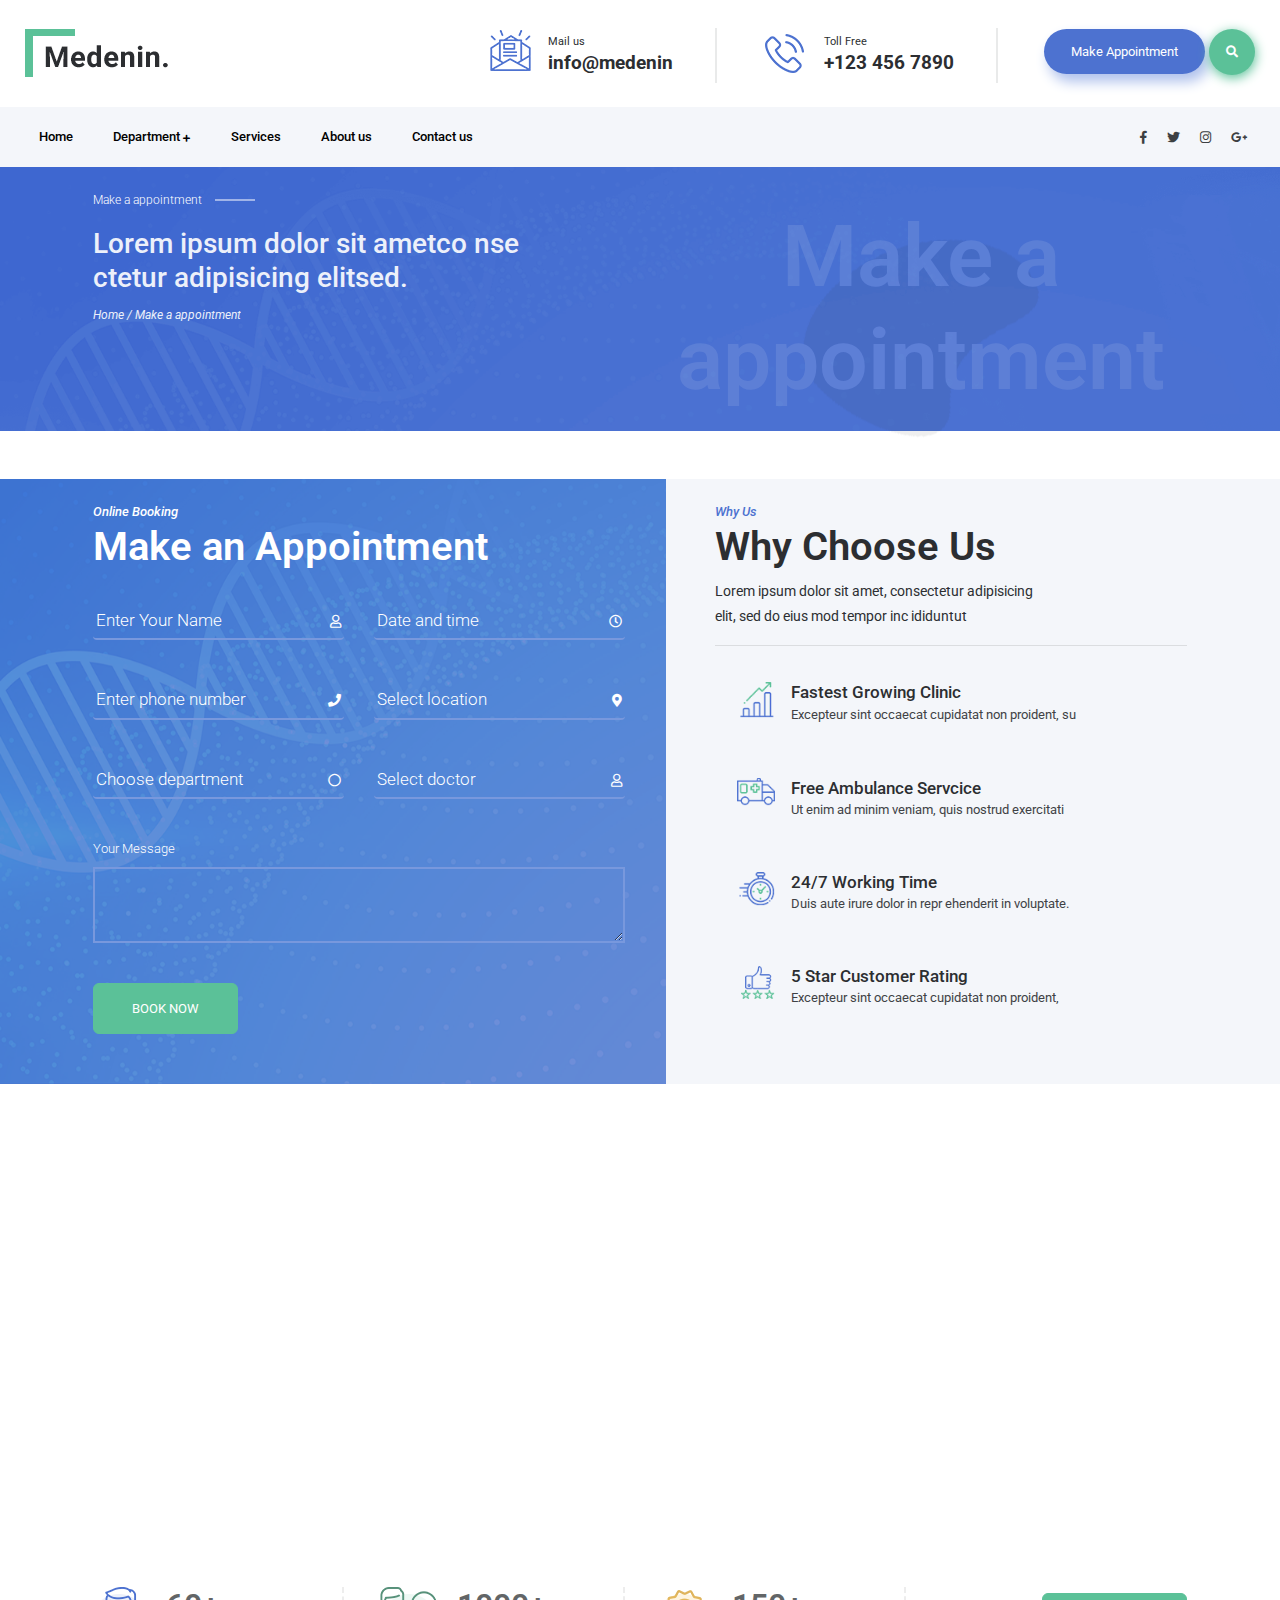
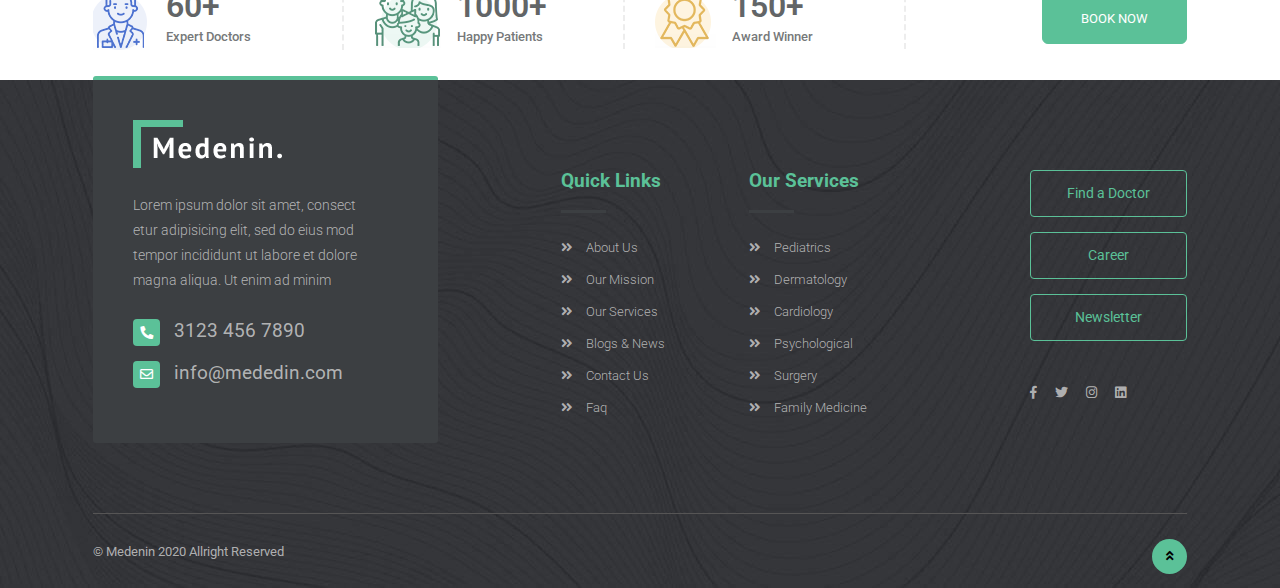
<file: appointmnent.html>
<!DOCTYPE html>
<html lang="en">
  <head>
    <!-- Required meta tags -->
    <meta charset="utf-8" />
    <meta
      name="viewport"
      content="width=device-width, initial-scale=1, shrink-to-fit=no"
    />
    <!-- Bootstrap CSS -->
    <link rel="stylesheet" href="css/bootstrap.min.css" />
    <!-- Google fonts -->
    <link
      href="https://fonts.googleapis.com/css?family=Roboto:300,400,500,700,900&display=swap"
      rel="stylesheet"
    />
    <!-- Font Awesome CSS -->
    <link rel="stylesheet" href="css/all.css" />
    <!-- Style CSS -->
    <link rel="stylesheet" href="css/style.css" />
    <title>Doctors</title>
  </head>

  <body>
    <!--==================== Header ====================-->
    <!-- top bar -->
    <section>
      <div class="container">
        <div class="row">
          <div class="col-md-12">
            <div class="top-bar">
              <div class="row">
                <div class="col-lg-3 col-md-12">
                  <a class="navbar-brand" href="index.html"
                    ><img src="images/logo.png" alt="#"
                  /></a>
                </div>
                <div class="col-md-9 d-flex align-items-end">
                  <ul class="ml-auto">
                    <li>
                      <img src="images/mail-icon.png" alt="#" />
                      <div>
                        <span>Mail us</span>
                        <h4>info@medenin</h4>
                      </div>
                    </li>
                    <li>
                      <img src="images/call-icon.png" alt="#" />
                      <div>
                        <span>Toll Free</span>
                        <h4>+123 456 7890</h4>
                      </div>
                    </li>
                    <li class="appointment-btn">
                      <a href="appointment.html" class="btn btn-primary"
                        >Make Appointment</a
                      >
                      <i class="fas fa-search"></i>
                    </li>
                  </ul>
                </div>
              </div>
            </div>
          </div>
        </div>
      </div>
    </section>
    <!--//End top bar -->
    <div class="light nav-big">
      <div class="container">
        <div class="row">
          <div class="col-md-12">
            <!-- Nav menu -->

            <nav class="navbar navbar-expand-lg navbar-light">
              <button
                class="navbar-toggler"
                type="button"
                data-toggle="collapse"
                data-target="#navbarSupportedContent"
                aria-controls="navbarSupportedContent"
                aria-expanded="false"
                aria-label="Toggle navigation"
              >
                <span class="navbar-toggler-icon"></span>
              </button>
              <div class="collapse navbar-collapse" id="navbarSupportedContent">
                <ul class="navbar-nav mr-auto nav-sub">
                  <li class="nav-item dropdown">
                    <a class="nav-link dropdown-toggle" href="./index.html">
                      Home
                    </a>
                  </li>
                  <li class="nav-item dropdown">
                    <a
                      class="nav-link dropdown-toggle"
                      href="./services.html"
                      id="navbarDropdown1"
                      role="button"
                      data-toggle="dropdown"
                      aria-haspopup="true"
                      aria-expanded="false"
                    >
                      Department <i class="fas fa-plus"></i>
                    </a>
                    <div class="dropdown-menu" aria-labelledby="navbarDropdown">
                      <a class="dropdown-item" href="services.html"
                        >Dental Care</a
                      >
                      <a class="dropdown-item" href="services.html"
                        >Cardiology</a
                      >
                      <a class="dropdown-item" href="services.html"
                        >Neurology
                      </a>
                      <a class="dropdown-item" href="services.html">Eye Care</a>
                    </div>
                  </li>
                  <!-- Sub Menu -->
                  <li class="nav-item dropdown">
                    <a class="nav-link dropdown-toggle" href="./services.html">
                      Services
                    </a>
                  </li>
                  <!--//End Sub Menu -->
                  <li class="nav-item dropdown">
                    <a
                      class="nav-link dropdown-toggle"
                      href="#"
                      id="navbarDropdown3"
                      role="button"
                      data-toggle="dropdown"
                      aria-haspopup="true"
                      aria-expanded="false"
                    >
                      About us
                    </a>
                  </li>
                  <li class="nav-item dropdown">
                    <a
                      class="nav-link dropdown-toggle"
                      href="./contact-us.html"
                    >
                      Contact us
                    </a>
                  </li>
                </ul>
                <ul class="nav-icon-wrap">
                  <li class="nav-item">
                    <a class="nav-link" href="#"
                      ><i class="fab fa-facebook-f"></i
                    ></a>
                  </li>
                  <li class="nav-item">
                    <a class="nav-link" href="#"
                      ><i class="fab fa-twitter"></i
                    ></a>
                  </li>
                  <li class="nav-item">
                    <a class="nav-link" href="#"
                      ><i class="fab fa-instagram"></i
                    ></a>
                  </li>
                  <li class="nav-item">
                    <a class="nav-link" href="#"
                      ><i class="fab fa-google-plus-g"></i
                    ></a>
                  </li>
                  <!-- <li class="nav-item cart-seperate">
                      <a class="nav-link" href="#"
                        ><i class="fas fa-shopping-cart fa-top-search"></i>
                        <span>2</span></a
                      >
                    </li> 
                    <li class="nav-item">
                      <a class="nav-link" href="#"><i class="fas fa-bars"></i></a>
                    </li>-->
                </ul>
              </div>
            </nav>
            <!--//End Nav menu -->
          </div>
        </div>
      </div>
    </div>
    <!-- Sub header -->
    <section class="space sub-header">
      <div class="container container-custom">
        <div class="row">
          <div class="col-md-6">
            <div class="sub-header_content">
              <p>Make a appointment</p>
              <h3>
                Lorem ipsum dolor sit ametco nse<br />
                ctetur adipisicing elitsed.
              </h3>
              <span><i>Home / Make a appointment</i></span>
            </div>
          </div>
          <div class="col-md-6">
            <div class="sub-header_main">
              <h2>Make a appointment</h2>
            </div>
          </div>
        </div>
      </div>
    </section>
    <!--//End Sub header -->
    <!--//End Header -->

    <!--==================== Appointment ====================-->
    <section class="space background-bg4 mt-5">
      <div class="container container-custom">
        <div class="row">
          <div class="col-md-12 col-lg-6">
            <div class="appointment-form_wrap">
              <div class="heading-style1">
                <span>Online Booking</span>
                <h2>Make an Appointment</h2>
              </div>
              <form action="#">
                <div class="row">
                  <div class="col-md-6">
                    <div class="form-group form-group-cutom">
                      <input
                        type="email"
                        class="form-control form-custom"
                        placeholder="Enter Your Name"
                      />
                      <i class="far fa-user"></i>
                    </div>
                  </div>
                  <div class="col-md-6">
                    <div class="form-group form-group-cutom">
                      <input
                        type="number"
                        class="form-control form-custom"
                        placeholder="Date and time"
                      />
                      <i class="far fa-clock"></i>
                    </div>
                  </div>
                </div>
                <div class="row">
                  <div class="col-md-6">
                    <div class="form-group form-group-cutom">
                      <input
                        type="number"
                        class="form-control form-custom"
                        placeholder="Enter phone number"
                      />
                      <i class="fas fa-phone"></i>
                    </div>
                  </div>
                  <div class="col-md-6">
                    <div class="form-group form-group-cutom">
                      <input
                        type="text"
                        class="form-control form-custom"
                        placeholder="Select location"
                      />
                      <i class="fas fa-map-marker-alt"></i>
                    </div>
                  </div>
                </div>
                <div class="row">
                  <div class="col-md-6">
                    <div class="form-group form-group-cutom">
                      <input
                        type="text"
                        class="form-control form-custom"
                        placeholder="Choose department"
                      />
                      <i class="far fa-circle"></i>
                    </div>
                  </div>
                  <div class="col-md-6">
                    <div class="form-group form-group-cutom">
                      <input
                        type="text"
                        class="form-control form-custom"
                        placeholder="Select doctor"
                      />
                      <i class="far fa-user"></i>
                    </div>
                  </div>
                </div>
                <div class="row">
                  <div class="col-md-12">
                    <div class="form-group form-group-cutom">
                      <label for="exampleFormControlTextarea1"
                        >Your Message</label
                      >
                      <textarea
                        class="form-control"
                        id="exampleFormControlTextarea1"
                        rows="3"
                      ></textarea>
                    </div>
                  </div>
                </div>
                <div class="row">
                  <div class="col-md-12">
                    <a href="#" class="btn btn-success">BOOK NOW</a>
                  </div>
                </div>
              </form>
            </div>
          </div>
          <div class="col-md-12 col-lg-6">
            <div class="why-choose_block">
              <div class="heading-style1 mb-0">
                <span>Why Us</span>
                <h2>Why Choose Us</h2>
                <p>
                  Lorem ipsum dolor sit amet, consectetur adipisicing <br />
                  elit, sed do eius mod tempor inc ididuntut
                </p>
                <hr />
              </div>
              <div class="whychoose-wrap">
                <img src="images/icon1.png" alt="#" />
                <div class="whychoose-text_block">
                  <h4>Fastest Growing Clinic</h4>
                  <p>Excepteur sint occaecat cupidatat non proident, su</p>
                </div>
              </div>
              <div class="whychoose-wrap">
                <img src="images/icon2.png" alt="#" />
                <div class="whychoose-text_block">
                  <h4>Free Ambulance Servcice</h4>
                  <p>Ut enim ad minim veniam, quis nostrud exercitati</p>
                </div>
              </div>
              <div class="whychoose-wrap">
                <img src="images/icon3.png" alt="#" />
                <div class="whychoose-text_block">
                  <h4>24/7 Working Time</h4>
                  <p>Duis aute irure dolor in repr ehenderit in voluptate.</p>
                </div>
              </div>
              <div class="whychoose-wrap mb-0">
                <img src="images/icon4.png" alt="#" />
                <div class="whychoose-text_block">
                  <h4>5 Star Customer Rating</h4>
                  <p>Excepteur sint occaecat cupidatat non proident,</p>
                </div>
              </div>
            </div>
          </div>
        </div>
      </div>
    </section>
    <!--//End Appointment -->

    <!--==================== Map ====================-->
    <section class="map mt-3">
      <div class="container container-custom">
        <div class="row">
          <div class="col-md-12">
            <!-- <iframe
              width="100%"
              height="450"
              id="gmap_canvas"
              src="https://maps.google.com/maps?q=university%20of%20san%20francisco&t=&z=13&ie=UTF8&iwloc=&output=embed"
              frameborder="0"
              scrolling="no"
              marginheight="0"
              marginwidth="0"
            ></iframe> -->

            <iframe
              src="https://www.google.com/maps/embed?pb=!1m18!1m12!1m3!1d3402.619358837946!2d74.27779437608287!3d31.479655449151657!2m3!1f0!2f0!3f0!3m2!1i1024!2i768!4f13.1!3m3!1m2!1s0x3919023103af0bf3%3A0xc69a4d92168bdf89!2sDoctors%20Hospital%20%26%20Medical%20Center!5e0!3m2!1sen!2s!4v1682940579893!5m2!1sen!2s"
              width="100%"
              height="450"
              style="border: 0"
              allowfullscreen=""
              loading="lazy"
              referrerpolicy="no-referrer-when-downgrade"
            >
            </iframe>
          </div>
        </div>
      </div>
    </section>
    <!--//End Map -->
    <!--==================== Counter ====================-->
    <section class="counter">
      <div class="container container-custom">
        <div class="row">
          <div class="col-sm-4 col-md-3 col-lg-3">
            <div class="counter-block">
              <img src="images/counter1.png" alt="#" />
              <div class="counter-text">
                <h2>60+</h2>
                <p>Expert Doctors</p>
              </div>
            </div>
          </div>
          <div class="col-sm-4 col-md-3 col-lg-3">
            <div class="counter-block">
              <img src="images/counter2.png" alt="#" />
              <div class="counter-text">
                <h2>1000+</h2>
                <p>Happy Patients</p>
              </div>
            </div>
          </div>
          <div class="col-sm-4 col-md-3 col-lg-3">
            <div class="counter-block">
              <img src="images/counter3.png" alt="#" />
              <div class="counter-text">
                <h2>150+</h2>
                <p>Award Winner</p>
              </div>
            </div>
          </div>
          <div
            class="col-sm-12 col-md-3 col-lg-3 d-flex align-items-center justify-content-end"
          >
            <div class="counter-btn_block">
              <a href="#" class="btn btn-success">BOOK NOW</a>
            </div>
          </div>
        </div>
      </div>
    </section>
    <!--//End Counter -->
    <!--==================== Footer ====================-->
    <footer>
      <div class="container container-custom">
        <div class="row">
          <div class="col-sm-12 col-md-12 col-lg-4">
            <div class="foot-contact-block">
              <img src="images/foot-logo.png" class="img-fluid" alt="#" />
              <p>
                Lorem ipsum dolor sit amet, consect <br />
                etur adipisicing elit, sed do eius mod <br />
                tempor incididunt ut labore et dolore<br />
                magna aliqua. Ut enim ad minim
              </p>
              <a href="tel:31234567890">
                <h4><i class="fas fa-phone"></i>3123 456 7890</h4>
              </a>
              <a href="mailto:info@mededin.com">
                <h4><i class="far fa-envelope"></i>info@mededin.com</h4>
              </a>
            </div>
          </div>
          <div class="col-sm-6 col-md-4 col-lg-2 offset-lg-1">
            <div class="foot-link-box">
              <h4>Quick Links</h4>
              <ul>
                <li>
                  <a href="#"
                    ><i class="fas fa-angle-double-right"></i>About Us</a
                  >
                </li>
                <li>
                  <a href="#"
                    ><i class="fas fa-angle-double-right"></i>Our Mission</a
                  >
                </li>
                <li>
                  <a href="#"
                    ><i class="fas fa-angle-double-right"></i>Our Services</a
                  >
                </li>
                <li>
                  <a href="#"
                    ><i class="fas fa-angle-double-right"></i>Blogs & News</a
                  >
                </li>
                <li>
                  <a href="#"
                    ><i class="fas fa-angle-double-right"></i>Contact Us</a
                  >
                </li>
                <li>
                  <a href="#"><i class="fas fa-angle-double-right"></i>Faq</a>
                </li>
              </ul>
            </div>
          </div>
          <div class="col-sm-6 col-md-4 col-lg-2">
            <div class="foot-link-box">
              <h4>Our Services</h4>
              <ul>
                <li>
                  <a href="#"
                    ><i class="fas fa-angle-double-right"></i>Pediatrics</a
                  >
                </li>
                <li>
                  <a href="#"
                    ><i class="fas fa-angle-double-right"></i>Dermatology</a
                  >
                </li>
                <li>
                  <a href="#"
                    ><i class="fas fa-angle-double-right"></i>Cardiology</a
                  >
                </li>
                <li>
                  <a href="#"
                    ><i class="fas fa-angle-double-right"></i>Psychological</a
                  >
                </li>
                <li>
                  <a href="#"
                    ><i class="fas fa-angle-double-right"></i>Surgery</a
                  >
                </li>
                <li>
                  <a href="#"
                    ><i class="fas fa-angle-double-right"></i>Family Medicine</a
                  >
                </li>
              </ul>
            </div>
          </div>
          <div class="col-md-4 col-lg-2 offset-lg-1">
            <div class="foot-link-box footlink-box_btn">
              <a href="#" class="btn btn-outline-success">Find a Doctor</a>
              <a href="#" class="btn btn-outline-success">Career</a>
              <a href="#" class="btn btn-outline-success">Newsletter</a>
              <ul>
                <li>
                  <a href="#"><i class="fab fa-facebook-f"></i></a>
                </li>
                <li>
                  <a href="#"><i class="fab fa-twitter"></i></a>
                </li>
                <li>
                  <a href="#"><i class="fab fa-instagram"></i></a>
                </li>
                <li>
                  <a href="#"><i class="fab fa-linkedin"></i></a>
                </li>
              </ul>
            </div>
          </div>
        </div>
        <div class="row">
          <div class="col-md-12">
            <div class="copyright">
              <p>© Medenin 2020 Allright Reserved</p>
              <a href="#" id="scroll"><i class="fas fa-angle-double-up"></i></a>
            </div>
          </div>
        </div>
      </div>
    </footer>
    <!--//End Footer -->
    <!-- Optional JavaScript -->
    <!-- jQuery first, then Popper.js, then Bootstrap JS -->
    <script src="js/jquery-3.5.1.min.js"></script>
    <script src="js/popper.min.js"></script>
    <script src="js/bootstrap.min.js"></script>
    <!-- Script Js -->
    <script src="js/script.js"></script>
  </body>
</html>
</file>
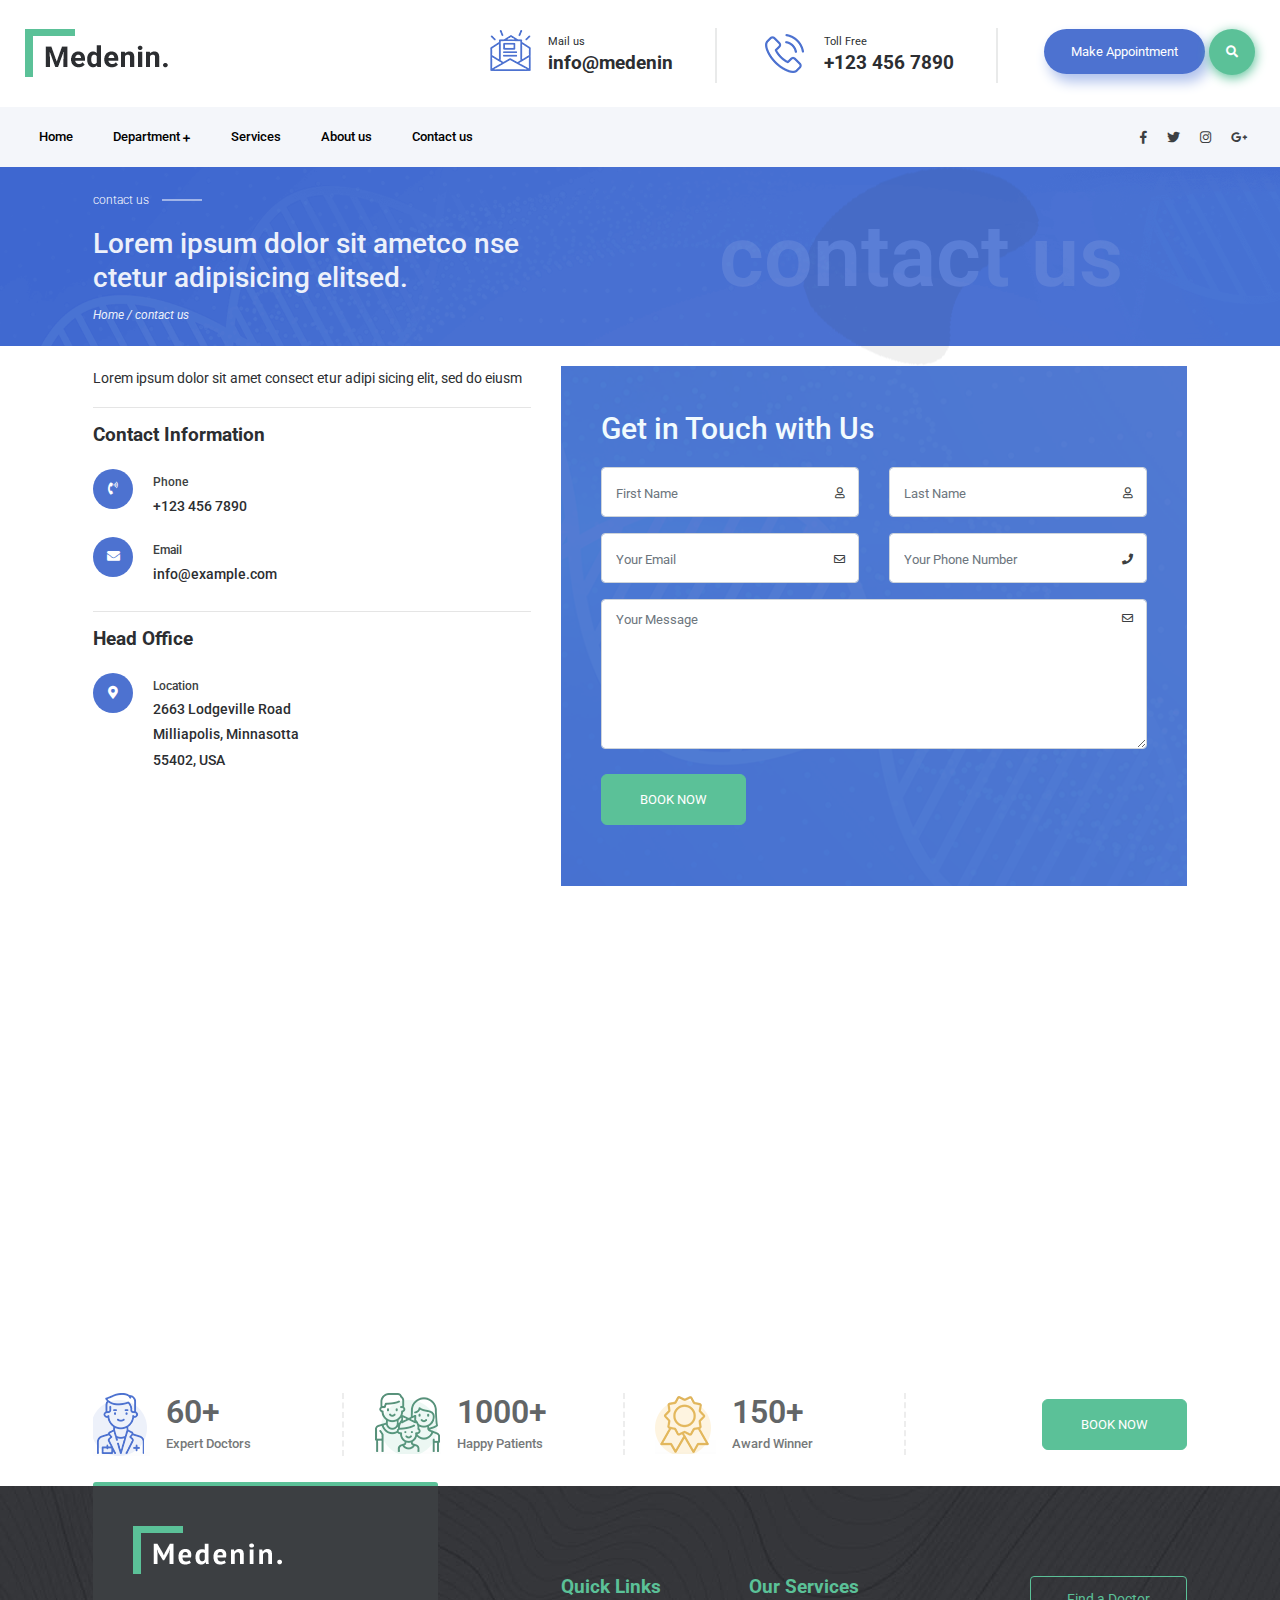
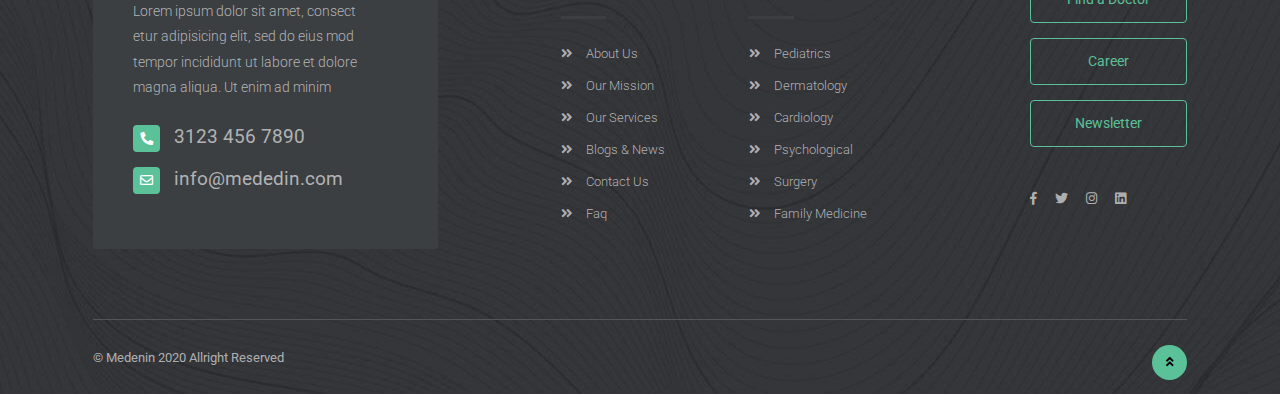
<file: contact-us.html>
<!DOCTYPE html>
<html lang="en">
  <head>
    <!-- Required meta tags -->
    <meta charset="utf-8" />
    <meta
      name="viewport"
      content="width=device-width, initial-scale=1, shrink-to-fit=no"
    />
    <!-- Bootstrap CSS -->
    <link rel="stylesheet" href="css/bootstrap.min.css" />
    <!-- Google fonts -->
    <link
      href="https://fonts.googleapis.com/css?family=Roboto:300,400,500,700,900&display=swap"
      rel="stylesheet"
    />
    <!-- Font Awesome CSS -->
    <link rel="stylesheet" href="css/all.css" />
    <!-- Style CSS -->
    <link rel="stylesheet" href="css/style.css" />
    <title>Doctors</title>
  </head>

  <body>
    <!--==================== Header ====================-->
    <!-- top bar -->
    <section>
      <div class="container">
        <div class="row">
          <div class="col-md-12">
            <div class="top-bar">
              <div class="row">
                <div class="col-lg-3 col-md-12">
                  <a class="navbar-brand" href="index.html"
                    ><img src="images/logo.png" alt="#"
                  /></a>
                </div>
                <div class="col-md-9 d-flex align-items-end">
                  <ul class="ml-auto">
                    <li>
                      <img src="images/mail-icon.png" alt="#" />
                      <div>
                        <span>Mail us</span>
                        <h4>info@medenin</h4>
                      </div>
                    </li>
                    <li>
                      <img src="images/call-icon.png" alt="#" />
                      <div>
                        <span>Toll Free</span>
                        <h4>+123 456 7890</h4>
                      </div>
                    </li>
                    <li class="appointment-btn">
                      <a href="appointmnent.html" class="btn btn-primary"
                        >Make Appointment</a
                      >
                      <i class="fas fa-search"></i>
                    </li>
                  </ul>
                </div>
              </div>
            </div>
          </div>
        </div>
      </div>
    </section>
    <!--//End top bar -->
    <div class="light nav-big">
      <div class="container">
        <div class="row">
          <div class="col-md-12">
            <!-- Nav menu -->

            <nav class="navbar navbar-expand-lg navbar-light">
              <button
                class="navbar-toggler"
                type="button"
                data-toggle="collapse"
                data-target="#navbarSupportedContent"
                aria-controls="navbarSupportedContent"
                aria-expanded="false"
                aria-label="Toggle navigation"
              >
                <span class="navbar-toggler-icon"></span>
              </button>
              <div class="collapse navbar-collapse" id="navbarSupportedContent">
                <ul class="navbar-nav mr-auto nav-sub">
                  <li class="nav-item dropdown">
                    <a class="nav-link dropdown-toggle" href="./index.html">
                      Home
                    </a>
                  </li>
                  <li class="nav-item dropdown">
                    <a
                      class="nav-link dropdown-toggle"
                      href="./services.html"
                      id="navbarDropdown1"
                      role="button"
                      data-toggle="dropdown"
                      aria-haspopup="true"
                      aria-expanded="false"
                    >
                      Department <i class="fas fa-plus"></i>
                    </a>
                    <div class="dropdown-menu" aria-labelledby="navbarDropdown">
                      <a class="dropdown-item" href="services.html"
                        >Dental Care</a
                      >
                      <a class="dropdown-item" href="services.html"
                        >Cardiology</a
                      >
                      <a class="dropdown-item" href="services.html"
                        >Neurology
                      </a>
                      <a class="dropdown-item" href="services.html">Eye Care</a>
                    </div>
                  </li>
                  <!-- Sub Menu -->
                  <li class="nav-item dropdown">
                    <a class="nav-link dropdown-toggle" href="./services.html">
                      Services
                    </a>
                  </li>
                  <!--//End Sub Menu -->
                  <li class="nav-item dropdown">
                    <a
                      class="nav-link dropdown-toggle"
                      href="#"
                      id="navbarDropdown3"
                      role="button"
                      data-toggle="dropdown"
                      aria-haspopup="true"
                      aria-expanded="false"
                    >
                      About us
                    </a>
                  </li>
                  <li class="nav-item dropdown">
                    <a
                      class="nav-link dropdown-toggle"
                      href="./contact-us.html"
                    >
                      Contact us
                    </a>
                  </li>
                </ul>
                <ul class="nav-icon-wrap">
                  <li class="nav-item">
                    <a class="nav-link" href="#"
                      ><i class="fab fa-facebook-f"></i
                    ></a>
                  </li>
                  <li class="nav-item">
                    <a class="nav-link" href="#"
                      ><i class="fab fa-twitter"></i
                    ></a>
                  </li>
                  <li class="nav-item">
                    <a class="nav-link" href="#"
                      ><i class="fab fa-instagram"></i
                    ></a>
                  </li>
                  <li class="nav-item">
                    <a class="nav-link" href="#"
                      ><i class="fab fa-google-plus-g"></i
                    ></a>
                  </li>
                  <!-- <li class="nav-item cart-seperate">
                      <a class="nav-link" href="#"
                        ><i class="fas fa-shopping-cart fa-top-search"></i>
                        <span>2</span></a
                      >
                    </li> 
                    <li class="nav-item">
                      <a class="nav-link" href="#"><i class="fas fa-bars"></i></a>
                    </li>-->
                </ul>
              </div>
            </nav>
            <!--//End Nav menu -->
          </div>
        </div>
      </div>
    </div>
    <!-- Sub header -->
    <section class="space sub-header">
      <div class="container container-custom">
        <div class="row">
          <div class="col-md-6">
            <div class="sub-header_content">
              <p>contact us</p>
              <h3>
                Lorem ipsum dolor sit ametco nse<br />
                ctetur adipisicing elitsed.
              </h3>
              <span><i>Home / contact us</i></span>
            </div>
          </div>
          <div class="col-md-6">
            <div class="sub-header_main">
              <h2>contact us</h2>
            </div>
          </div>
        </div>
      </div>
    </section>
    <!--//End Sub header -->
    <!--//End Header -->
    <!--==================== Contact Us ====================-->
    <section class="space">
      <div class="container container-custom">
        <div class="row">
          <div class="col-md-5">
            <div class="contact-box">
              <p>
                Lorem ipsum dolor sit amet consect etur adipi sicing elit, sed
                do eiusm
              </p>
              <hr />
              <div class="contact-title">
                <h4>Contact Information</h4>
                <i class="fas fa-phone-volume"></i>
                <div class="contact-title_icon">
                  <p>Phone</p>
                  <h6>+123 456 7890</h6>
                </div>
              </div>
              <div class="contact-title">
                <i class="fas fa-envelope"></i>
                <div class="contact-title_icon">
                  <p>Email</p>
                  <h6>info@example.com</h6>
                </div>
              </div>
              <hr />
            </div>
            <div class="contact-box">
              <div class="contact-title">
                <h4>Head Office</h4>
                <i class="fas fa-map-marker-alt"></i>
                <div class="contact-title_icon">
                  <p>Location</p>
                  <h6>
                    2663 Lodgeville Road <br />
                    Milliapolis, Minnasotta <br />
                    55402, USA
                  </h6>
                </div>
              </div>
            </div>
          </div>
          <div class="col-md-7">
            <div class="get-in-touch get-in-touch-style2">
              <img
                src="images/contact-form-bg.png"
                class="img-fluid get-in-bg"
                alt="#"
              />
              <h3>Get in Touch with Us</h3>
              <form
                action="https://api.web3forms.com/submit"
                method="POST"
                id="form"
              >
                <!-- REQUIRED: Your Access key here. Don't worry this can be public -->
                <!-- Create your Access key here: https://web3forms.com/ -->
                <input
                  type="hidden"
                  name="apikey"
                  value="YOUR_ACCESS_KEY_HERE"
                />
                <div class="row">
                  <div class="col-md-6">
                    <div class="form-group">
                      <input
                        type="text"
                        class="form-control"
                        name="first name"
                        placeholder="First Name"
                        required
                      />
                      <i class="far fa-user"></i>
                    </div>
                  </div>
                  <div class="col-md-6">
                    <div class="form-group">
                      <input
                        type="text"
                        class="form-control"
                        name="last name"
                        placeholder="Last Name"
                        required
                      />
                      <i class="far fa-user"></i>
                    </div>
                  </div>
                </div>
                <div class="row">
                  <div class="col-md-6">
                    <div class="form-group">
                      <input
                        type="email"
                        class="form-control"
                        name="email address"
                        placeholder="Your Email"
                        required
                      />
                      <i class="far fa-envelope"></i>
                    </div>
                  </div>
                  <div class="col-md-6">
                    <div class="form-group">
                      <input
                        type="number"
                        class="form-control"
                        name="phone number"
                        placeholder="Your Phone Number"
                        required
                      />
                      <i class="fas fa-phone"></i>
                    </div>
                  </div>
                </div>
                <div class="row">
                  <div class="col-md-12">
                    <div class="form-group textarea-icon">
                      <textarea
                        class="form-control"
                        name="message"
                        required
                        placeholder="Your Message"
                        id=""
                        rows="3"
                      ></textarea>
                      <i class="far fa-envelope"></i>
                      <button type="submit" class="btn btn-success">
                        BOOK NOW
                      </button>
                    </div>
                  </div>
                </div>
                <div id="result" class="text-white"></div>
              </form>
            </div>
          </div>
        </div>
      </div>
    </section>
    <!--//End Contact Us -->
    <!--==================== Map ====================-->
    <section class="map">
      <div class="container container-custom">
        <div class="row">
          <div class="col-md-12">
            <!-- <iframe
              width="100%"
              height="450"
              id="gmap_canvas"
              src="https://maps.google.com/maps?q=university%20of%20san%20francisco&t=&z=13&ie=UTF8&iwloc=&output=embed"
              frameborder="0"
              scrolling="no"
              marginheight="0"
              marginwidth="0"
            ></iframe> -->
            <iframe
              src="https://www.google.com/maps/embed?pb=!1m18!1m12!1m3!1d3402.619358837946!2d74.27779437608287!3d31.479655449151657!2m3!1f0!2f0!3f0!3m2!1i1024!2i768!4f13.1!3m3!1m2!1s0x3919023103af0bf3%3A0xc69a4d92168bdf89!2sDoctors%20Hospital%20%26%20Medical%20Center!5e0!3m2!1sen!2s!4v1682940579893!5m2!1sen!2s"
              width="100%"
              height="450"
              style="border: 0"
              allowfullscreen=""
              loading="lazy"
              referrerpolicy="no-referrer-when-downgrade"
            >
            </iframe>
          </div>
        </div>
      </div>
    </section>
    <!--//End Map -->
    <!--==================== Counter ====================-->
    <section class="counter">
      <div class="container container-custom">
        <div class="row">
          <div class="col-sm-4 col-md-3 col-lg-3">
            <div class="counter-block">
              <img src="images/counter1.png" alt="#" />
              <div class="counter-text">
                <h2>60+</h2>
                <p>Expert Doctors</p>
              </div>
            </div>
          </div>
          <div class="col-sm-4 col-md-3 col-lg-3">
            <div class="counter-block">
              <img src="images/counter2.png" alt="#" />
              <div class="counter-text">
                <h2>1000+</h2>
                <p>Happy Patients</p>
              </div>
            </div>
          </div>
          <div class="col-sm-4 col-md-3 col-lg-3">
            <div class="counter-block">
              <img src="images/counter3.png" alt="#" />
              <div class="counter-text">
                <h2>150+</h2>
                <p>Award Winner</p>
              </div>
            </div>
          </div>
          <div
            class="col-sm-12 col-md-3 col-lg-3 d-flex align-items-center justify-content-end"
          >
            <div class="counter-btn_block">
              <a href="#" class="btn btn-success">BOOK NOW</a>
            </div>
          </div>
        </div>
      </div>
    </section>
    <!--//End Counter -->
    <!--==================== Footer ====================-->
    <footer>
      <div class="container container-custom">
        <div class="row">
          <div class="col-sm-12 col-md-12 col-lg-4">
            <div class="foot-contact-block">
              <img src="images/foot-logo.png" class="img-fluid" alt="#" />
              <p>
                Lorem ipsum dolor sit amet, consect <br />
                etur adipisicing elit, sed do eius mod <br />
                tempor incididunt ut labore et dolore<br />
                magna aliqua. Ut enim ad minim
              </p>
              <a href="tel:31234567890">
                <h4><i class="fas fa-phone"></i>3123 456 7890</h4>
              </a>
              <a href="mailto:info@mededin.com">
                <h4><i class="far fa-envelope"></i>info@mededin.com</h4>
              </a>
            </div>
          </div>
          <div class="col-sm-6 col-md-4 col-lg-2 offset-lg-1">
            <div class="foot-link-box">
              <h4>Quick Links</h4>
              <ul>
                <li>
                  <a href="#"
                    ><i class="fas fa-angle-double-right"></i>About Us</a
                  >
                </li>
                <li>
                  <a href="#"
                    ><i class="fas fa-angle-double-right"></i>Our Mission</a
                  >
                </li>
                <li>
                  <a href="#"
                    ><i class="fas fa-angle-double-right"></i>Our Services</a
                  >
                </li>
                <li>
                  <a href="#"
                    ><i class="fas fa-angle-double-right"></i>Blogs & News</a
                  >
                </li>
                <li>
                  <a href="#"
                    ><i class="fas fa-angle-double-right"></i>Contact Us</a
                  >
                </li>
                <li>
                  <a href="#"><i class="fas fa-angle-double-right"></i>Faq</a>
                </li>
              </ul>
            </div>
          </div>
          <div class="col-sm-6 col-md-4 col-lg-2">
            <div class="foot-link-box">
              <h4>Our Services</h4>
              <ul>
                <li>
                  <a href="#"
                    ><i class="fas fa-angle-double-right"></i>Pediatrics</a
                  >
                </li>
                <li>
                  <a href="#"
                    ><i class="fas fa-angle-double-right"></i>Dermatology</a
                  >
                </li>
                <li>
                  <a href="#"
                    ><i class="fas fa-angle-double-right"></i>Cardiology</a
                  >
                </li>
                <li>
                  <a href="#"
                    ><i class="fas fa-angle-double-right"></i>Psychological</a
                  >
                </li>
                <li>
                  <a href="#"
                    ><i class="fas fa-angle-double-right"></i>Surgery</a
                  >
                </li>
                <li>
                  <a href="#"
                    ><i class="fas fa-angle-double-right"></i>Family Medicine</a
                  >
                </li>
              </ul>
            </div>
          </div>
          <div class="col-md-4 col-lg-2 offset-lg-1">
            <div class="foot-link-box footlink-box_btn">
              <a href="#" class="btn btn-outline-success">Find a Doctor</a>
              <a href="#" class="btn btn-outline-success">Career</a>
              <a href="#" class="btn btn-outline-success">Newsletter</a>
              <ul>
                <li>
                  <a href="#"><i class="fab fa-facebook-f"></i></a>
                </li>
                <li>
                  <a href="#"><i class="fab fa-twitter"></i></a>
                </li>
                <li>
                  <a href="#"><i class="fab fa-instagram"></i></a>
                </li>
                <li>
                  <a href="#"><i class="fab fa-linkedin"></i></a>
                </li>
              </ul>
            </div>
          </div>
        </div>
        <div class="row">
          <div class="col-md-12">
            <div class="copyright">
              <p>© Medenin 2020 Allright Reserved</p>
              <a href="#" id="scroll"><i class="fas fa-angle-double-up"></i></a>
            </div>
          </div>
        </div>
      </div>
    </footer>
    <!--//End Footer -->
    <!-- Optional JavaScript -->
    <!-- jQuery first, then Popper.js, then Bootstrap JS -->
    <script src="js/jquery-3.5.1.min.js"></script>
    <script src="js/popper.min.js"></script>
    <script src="js/bootstrap.min.js"></script>
    <!-- Script Js -->
    <script src="js/script.js"></script>
  </body>
</html>
</file>
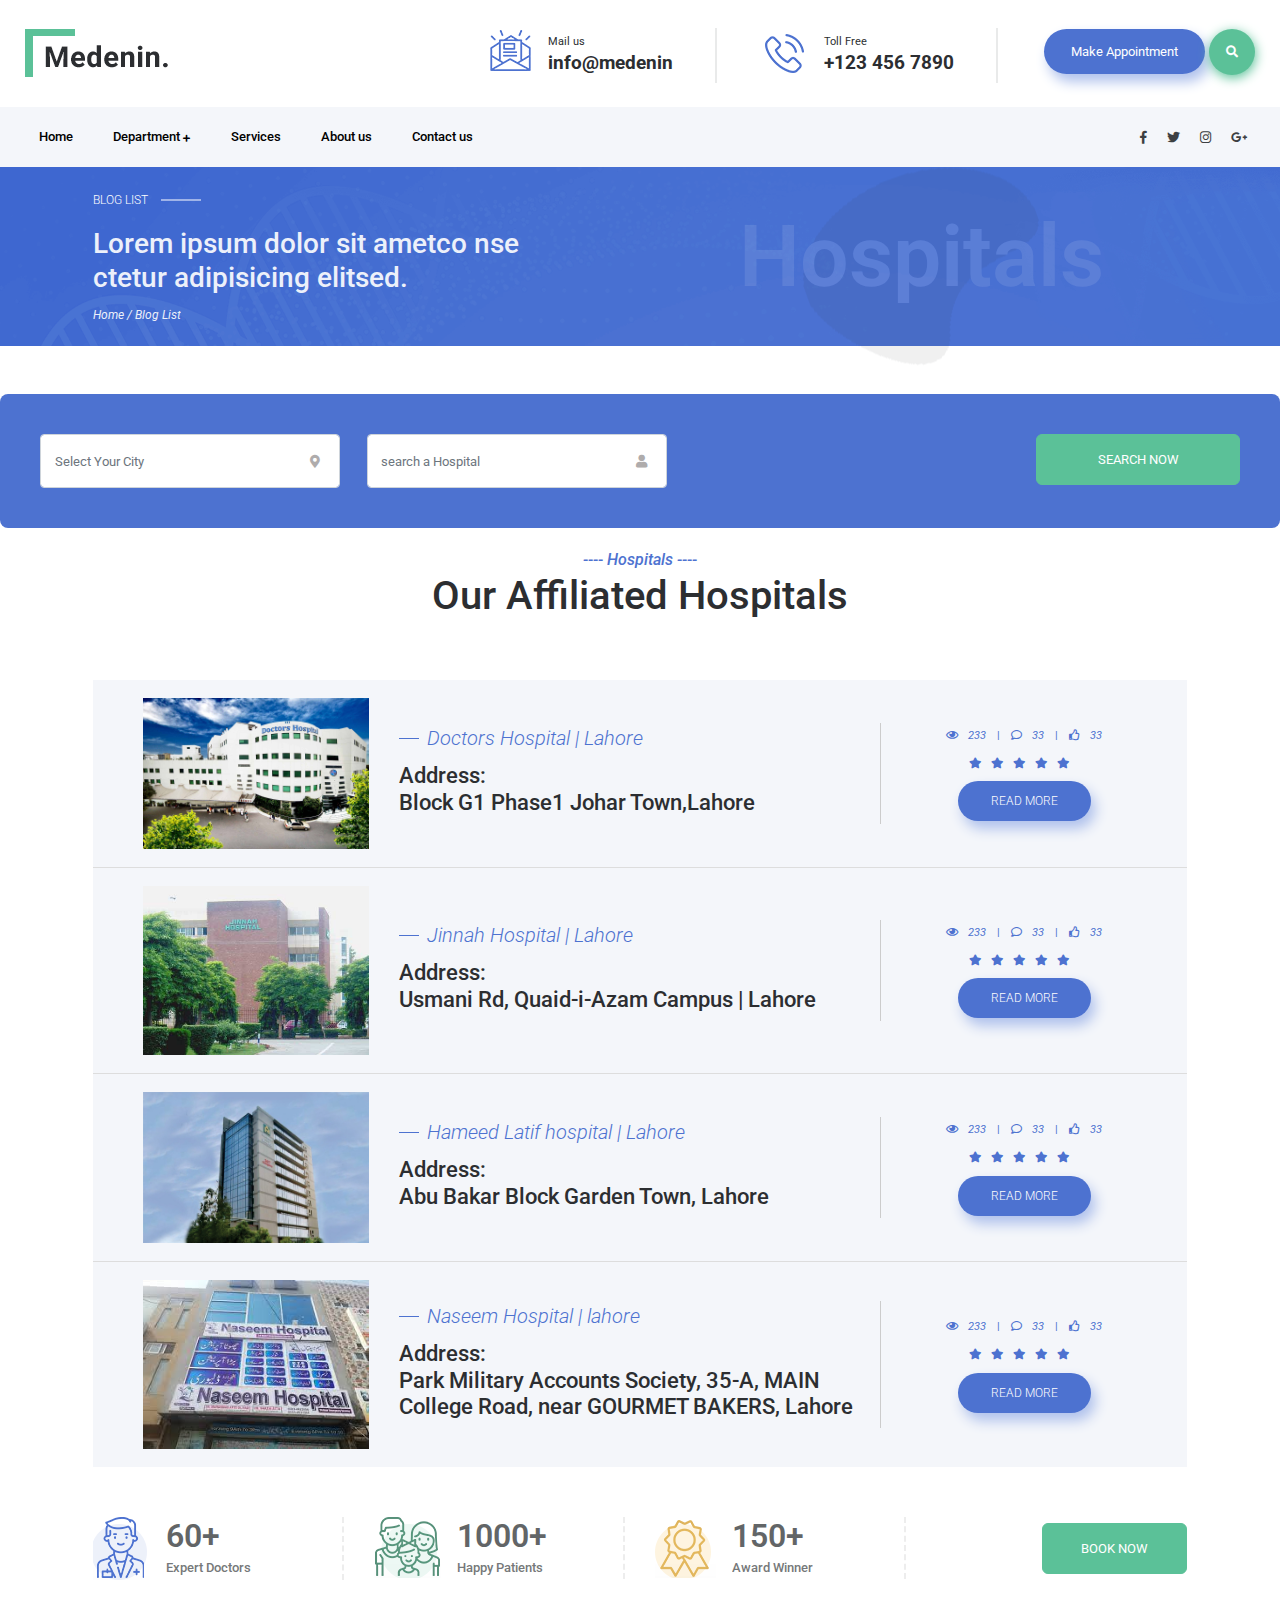
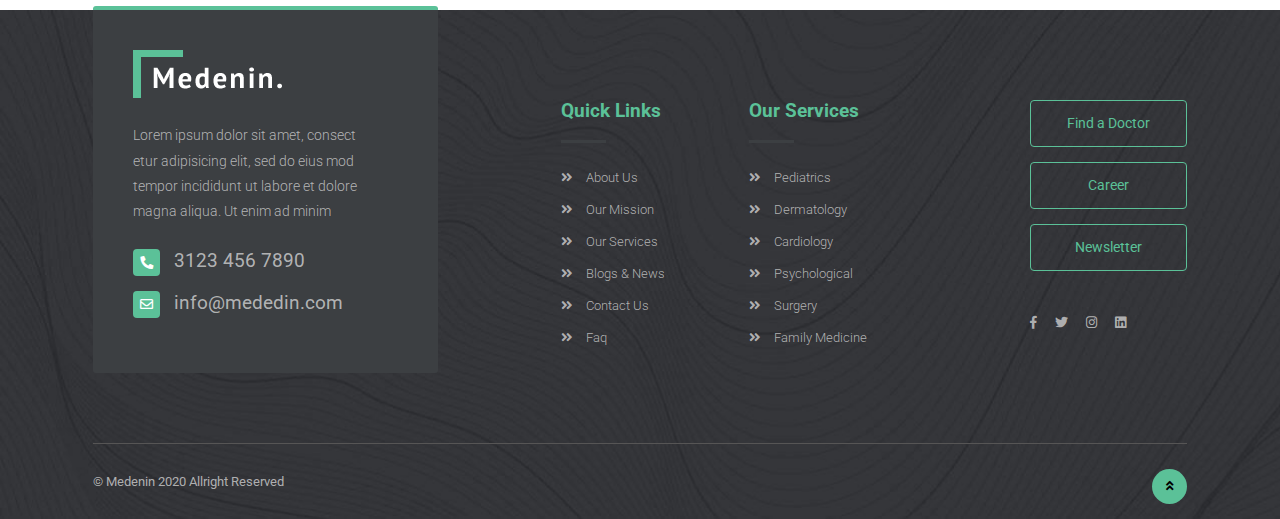
<file: hospital-deatils.html>
<!DOCTYPE html>
<html lang="en">
  <head>
    <!-- Required meta tags -->
    <meta charset="utf-8" />
    <meta
      name="viewport"
      content="width=device-width, initial-scale=1, shrink-to-fit=no"
    />
    <!-- Bootstrap CSS -->
    <link rel="stylesheet" href="css/bootstrap.min.css" />
    <!-- Google fonts -->
    <link
      href="https://fonts.googleapis.com/css?family=Roboto:300,400,500,700,900&display=swap"
      rel="stylesheet"
    />
    <!-- Font Awesome CSS -->
    <link rel="stylesheet" href="css/all.css" />
    <!-- Style CSS -->
    <link rel="stylesheet" href="css/style.css" />
    <title>Doctors</title>
  </head>

  <body>
    <!--==================== Header ====================-->
    <!-- top bar -->
    <section>
      <div class="container">
        <div class="row">
          <div class="col-md-12">
            <div class="top-bar">
              <div class="row">
                <div class="col-lg-3 col-md-12">
                  <a class="navbar-brand" href="index.html"
                    ><img src="images/logo.png" alt="#"
                  /></a>
                </div>
                <div class="col-md-9 d-flex align-items-end">
                  <ul class="ml-auto">
                    <li>
                      <img src="images/mail-icon.png" alt="#" />
                      <div>
                        <span>Mail us</span>
                        <h4>info@medenin</h4>
                      </div>
                    </li>
                    <li>
                      <img src="images/call-icon.png" alt="#" />
                      <div>
                        <span>Toll Free</span>
                        <h4>+123 456 7890</h4>
                      </div>
                    </li>
                    <li class="appointment-btn">
                      <a href="appointment.html" class="btn btn-primary"
                        >Make Appointment</a
                      >
                      <i class="fas fa-search"></i>
                    </li>
                  </ul>
                </div>
              </div>
            </div>
          </div>
        </div>
      </div>
    </section>
    <!--//End top bar -->
    <div class="light nav-big">
      <div class="container">
        <div class="row">
          <div class="col-md-12">
            <!-- Nav menu -->
            

            <nav class="navbar navbar-expand-lg navbar-light">
                <button
                  class="navbar-toggler"
                  type="button"
                  data-toggle="collapse"
                  data-target="#navbarSupportedContent"
                  aria-controls="navbarSupportedContent"
                  aria-expanded="false"
                  aria-label="Toggle navigation"
                >
                  <span class="navbar-toggler-icon"></span>
                </button>
                <div class="collapse navbar-collapse" id="navbarSupportedContent">
                  <ul class="navbar-nav mr-auto nav-sub">
                    <li class="nav-item dropdown">
                      <a class="nav-link dropdown-toggle" href="./index.html">
                        Home
                      </a>
                    </li>
                    <li class="nav-item dropdown">
                      <a
                        class="nav-link dropdown-toggle"
                        href="./services.html"
                        id="navbarDropdown1"
                        role="button"
                        data-toggle="dropdown"
                        aria-haspopup="true"
                        aria-expanded="false"
                      >
                        Department <i class="fas fa-plus"></i>
                      </a>
                      <div class="dropdown-menu" aria-labelledby="navbarDropdown">
                        <a class="dropdown-item" href="services.html"
                          >Dental Care</a
                        >
                        <a class="dropdown-item" href="services.html"
                          >Cardiology</a
                        >
                        <a class="dropdown-item" href="services.html"
                          >Neurology
                        </a>
                        <a class="dropdown-item" href="services.html">Eye Care</a>
                      </div>
                    </li>
                    <!-- Sub Menu -->
                    <li class="nav-item dropdown">
                      <a class="nav-link dropdown-toggle" href="./services.html">
                        Services
                      </a>
                    </li>
                    <!--//End Sub Menu -->
                    <li class="nav-item dropdown">
                      <a
                        class="nav-link dropdown-toggle"
                        href="#"
                        id="navbarDropdown3"
                        role="button"
                        data-toggle="dropdown"
                        aria-haspopup="true"
                        aria-expanded="false"
                      >
                        About us
                      </a>
                    </li>
                    <li class="nav-item dropdown">
                      <a
                        class="nav-link dropdown-toggle"
                        href="./contact-us.html"
                      >
                        Contact us
                      </a>
                    </li>
                  </ul>
                  <ul class="nav-icon-wrap">
                    <li class="nav-item">
                      <a class="nav-link" href="#"
                        ><i class="fab fa-facebook-f"></i
                      ></a>
                    </li>
                    <li class="nav-item">
                      <a class="nav-link" href="#"
                        ><i class="fab fa-twitter"></i
                      ></a>
                    </li>
                    <li class="nav-item">
                      <a class="nav-link" href="#"
                        ><i class="fab fa-instagram"></i
                      ></a>
                    </li>
                    <li class="nav-item">
                      <a class="nav-link" href="#"
                        ><i class="fab fa-google-plus-g"></i
                      ></a>
                    </li>
                    <!-- <li class="nav-item cart-seperate">
                      <a class="nav-link" href="#"
                        ><i class="fas fa-shopping-cart fa-top-search"></i>
                        <span>2</span></a
                      >
                    </li> 
                    <li class="nav-item">
                      <a class="nav-link" href="#"><i class="fas fa-bars"></i></a>
                    </li>-->
                  </ul>
                </div>
              </nav>

            <!--//End Nav menu -->
          </div>
        </div>
      </div>
    </div>
    <!-- Sub header -->
    <section class="space sub-header">
      <div class="container container-custom">
        <div class="row">
          <div class="col-md-6">
            <div class="sub-header_content">
              <p>BLOG LIST</p>
              <h3>
                Lorem ipsum dolor sit ametco nse<br />
                ctetur adipisicing elitsed.
              </h3>
              <span><i>Home / Blog List</i></span>
            </div>
          </div>
          <div class="col-md-6">
            <div class="sub-header_main">
              <h2>Hospitals</h2>
            </div>
          </div>
        </div>
      </div>
    </section>
    <!--//End Sub header -->
    <!--//End Header -->


      <!--================================ search form============================= -->
      <ul class="booking-form mt-5">
        <li>
          <input
            type="text"
            class="form-control"
            placeholder="Select Your City"
          /><i class="fas fa-map-marker-alt"></i>
        </li>
        <!-- <li>
          <select class="custom-select form-control">
            <option selected>Select a Hospital</option>
            <option value="1">One</option>
            <option value="2">Two</option>
            <option value="3">Three</option>
          </select>
        </li> -->
        <li>
          <input
            type="text"
            class="form-control"
            placeholder="search a Hospital"
          /><i class="fas fa-user"></i>
        </li>

        <li class="form-btn">
          <a href="#" class="btn btn-success">SEARCH NOW</a>
        </li>
      </ul>
    <!--==================== Blog ====================-->
    <section class="space">
      <div class="container container-custom">
        <div class="row">
          <div class="col-md-12">
            <div class="sub-title_center">
              <span><i>---- Hospitals ----</i></span>
              <h2>Our Affiliated Hospitals</h2>
            </div>
          </div>
        </div>
        <div class="row">
          <div class="col-md-12">
            <div class="blog-wrap">
              <div class="blog-row-block">
                <div class="row">
                  <div class="col-md-3">
                    <div class="blog-img">
                      <img
                        src="images/hospital-1.jpg"
                        class="img-fluid"
                        alt="#"
                      />
                    </div>
                  </div>
                  <div class="col-md-6 d-flex align-items-center">
                    <div class="blog-content">
                      <span>Doctors Hospital | Lahore</span>
                      <h3>
                        Address: <br />
                        Block G1 Phase1 Johar Town,Lahore
                      </h3>
                    </div>
                  </div>
                  <div class="col-md-3 d-flex align-items-center">
                    <div class="blog-read-more">
                      <p>
                        <i class="far fa-eye"></i>233 <span>|</span>
                        <i class="far fa-comment"></i>33 <span>|</span>
                        <i class="far fa-thumbs-up"></i>33
                      </p>
                      <p>
                        <i class="fas fa-star"></i><i class="fas fa-star"></i
                        ><i class="fas fa-star"></i><i class="fas fa-star"></i
                        ><i class="fas fa-star"></i>
                      </p>
                      <a href="#" class="btn btn-primary">READ MORE</a>
                    </div>
                  </div>
                </div>
              </div>

              <div class="blog-row-block">
                <div class="row">
                  <div class="col-md-3">
                    <div class="blog-img">
                      <img
                        src="images/jinnah-hospital-lahore.jpg"
                        class="img-fluid"
                        alt="#"
                      />
                    </div>
                  </div>
                  <div class="col-md-6 d-flex align-items-center">
                    <div class="blog-content">
                      <span>Jinnah Hospital | Lahore</span>
                      <h3>
                        Address: <br />
                        Usmani Rd, Quaid-i-Azam Campus | Lahore
                      </h3>
                    </div>
                  </div>
                  <div class="col-md-3 d-flex align-items-center">
                    <div class="blog-read-more">
                      <p>
                        <i class="far fa-eye"></i>233 <span>|</span>
                        <i class="far fa-comment"></i>33 <span>|</span>
                        <i class="far fa-thumbs-up"></i>33
                      </p>
                      <p>
                        <i class="fas fa-star"></i><i class="fas fa-star"></i
                        ><i class="fas fa-star"></i><i class="fas fa-star"></i
                        ><i class="fas fa-star"></i>
                      </p>
                      <a href="#" class="btn btn-primary">READ MORE</a>
                    </div>
                  </div>
                </div>
              </div>

              <div class="blog-row-block">
                <div class="row">
                  <div class="col-md-3">
                    <div class="blog-img">
                      <img
                        src="images/Hameed-Latif-Hospital-Lahore-1.jpg"
                        class="img-fluid"
                        alt="#"
                      />
                    </div>
                  </div>
                  <div class="col-md-6 d-flex align-items-center">
                    <div class="blog-content">
                      <span>Hameed Latif hospital | Lahore</span>
                      <h3>
                        Address: <br />
                        Abu Bakar Block Garden Town, Lahore
                      </h3>
                    </div>
                  </div>
                  <div class="col-md-3 d-flex align-items-center">
                    <div class="blog-read-more">
                      <p>
                        <i class="far fa-eye"></i>233 <span>|</span>
                        <i class="far fa-comment"></i>33 <span>|</span>
                        <i class="far fa-thumbs-up"></i>33
                      </p>
                      <p>
                        <i class="fas fa-star"></i><i class="fas fa-star"></i
                        ><i class="fas fa-star"></i><i class="fas fa-star"></i
                        ><i class="fas fa-star"></i>
                      </p>
                      <a href="#" class="btn btn-primary">READ MORE</a>
                    </div>
                  </div>
                </div>
              </div>

              <div class="blog-row-block">
                <div class="row">
                  <div class="col-md-3">
                    <div class="blog-img">
                      <img
                        src="images/naseem-hospital.jpeg"
                        class="img-fluid"
                        alt="#"
                      />
                    </div>
                  </div>
                  <div class="col-md-6 d-flex align-items-center">
                    <div class="blog-content">
                      <span>Naseem Hospital | lahore</span>
                      <h3>
                        Address: <br />
                        Park Military Accounts Society, 35-A, MAIN College Road,
                        near GOURMET BAKERS, Lahore
                      </h3>
                    </div>
                  </div>
                  <div class="col-md-3 d-flex align-items-center">
                    <div class="blog-read-more">
                      <p>
                        <i class="far fa-eye"></i>233 <span>|</span>
                        <i class="far fa-comment"></i>33 <span>|</span>
                        <i class="far fa-thumbs-up"></i>33
                      </p>
                      <p>
                        <i class="fas fa-star"></i><i class="fas fa-star"></i
                        ><i class="fas fa-star"></i><i class="fas fa-star"></i
                        ><i class="fas fa-star"></i>
                      </p>
                      <a href="#" class="btn btn-primary">READ MORE</a>
                    </div>
                  </div>
                </div>
              </div>
            </div>
          </div>
        </div>
        <!-- <div class="row">
          <div class="col-md-12">
            <div class="text-center mt-5">
              <a href="./hospital-deatils.html" class="btn btn-outline-primary"
                >View All Hospitals</a
              >
            </div>
          </div>
        </div> -->
      </div>
    </section>
    <!--//End Blog -->
    <!--==================== Counter ====================-->
    <section class="counter">
      <div class="container container-custom">
        <div class="row">
          <div class="col-sm-4 col-md-3 col-lg-3">
            <div class="counter-block">
              <img src="images/counter1.png" alt="#" />
              <div class="counter-text">
                <h2>60+</h2>
                <p>Expert Doctors</p>
              </div>
            </div>
          </div>
          <div class="col-sm-4 col-md-3 col-lg-3">
            <div class="counter-block">
              <img src="images/counter2.png" alt="#" />
              <div class="counter-text">
                <h2>1000+</h2>
                <p>Happy Patients</p>
              </div>
            </div>
          </div>
          <div class="col-sm-4 col-md-3 col-lg-3">
            <div class="counter-block">
              <img src="images/counter3.png" alt="#" />
              <div class="counter-text">
                <h2>150+</h2>
                <p>Award Winner</p>
              </div>
            </div>
          </div>
          <div
            class="col-sm-12 col-md-3 col-lg-3 d-flex align-items-center justify-content-end"
          >
            <div class="counter-btn_block">
              <a href="#" class="btn btn-success">BOOK NOW</a>
            </div>
          </div>
        </div>
      </div>
    </section>
    <!--//End Counter -->
    <!--==================== Footer ====================-->
    <footer>
      <div class="container container-custom">
        <div class="row">
          <div class="col-sm-12 col-md-12 col-lg-4">
            <div class="foot-contact-block">
              <img src="images/foot-logo.png" class="img-fluid" alt="#" />
              <p>
                Lorem ipsum dolor sit amet, consect <br />
                etur adipisicing elit, sed do eius mod <br />
                tempor incididunt ut labore et dolore<br />
                magna aliqua. Ut enim ad minim
              </p>
              <a href="tel:31234567890">
                <h4><i class="fas fa-phone"></i>3123 456 7890</h4>
              </a>
              <a href="mailto:info@mededin.com">
                <h4><i class="far fa-envelope"></i>info@mededin.com</h4>
              </a>
            </div>
          </div>
          <div class="col-sm-6 col-md-4 col-lg-2 offset-lg-1">
            <div class="foot-link-box">
              <h4>Quick Links</h4>
              <ul>
                <li>
                  <a href="#"
                    ><i class="fas fa-angle-double-right"></i>About Us</a
                  >
                </li>
                <li>
                  <a href="#"
                    ><i class="fas fa-angle-double-right"></i>Our Mission</a
                  >
                </li>
                <li>
                  <a href="#"
                    ><i class="fas fa-angle-double-right"></i>Our Services</a
                  >
                </li>
                <li>
                  <a href="#"
                    ><i class="fas fa-angle-double-right"></i>Blogs & News</a
                  >
                </li>
                <li>
                  <a href="#"
                    ><i class="fas fa-angle-double-right"></i>Contact Us</a
                  >
                </li>
                <li>
                  <a href="#"><i class="fas fa-angle-double-right"></i>Faq</a>
                </li>
              </ul>
            </div>
          </div>
          <div class="col-sm-6 col-md-4 col-lg-2">
            <div class="foot-link-box">
              <h4>Our Services</h4>
              <ul>
                <li>
                  <a href="#"
                    ><i class="fas fa-angle-double-right"></i>Pediatrics</a
                  >
                </li>
                <li>
                  <a href="#"
                    ><i class="fas fa-angle-double-right"></i>Dermatology</a
                  >
                </li>
                <li>
                  <a href="#"
                    ><i class="fas fa-angle-double-right"></i>Cardiology</a
                  >
                </li>
                <li>
                  <a href="#"
                    ><i class="fas fa-angle-double-right"></i>Psychological</a
                  >
                </li>
                <li>
                  <a href="#"
                    ><i class="fas fa-angle-double-right"></i>Surgery</a
                  >
                </li>
                <li>
                  <a href="#"
                    ><i class="fas fa-angle-double-right"></i>Family Medicine</a
                  >
                </li>
              </ul>
            </div>
          </div>
          <div class="col-md-4 col-lg-2 offset-lg-1">
            <div class="foot-link-box footlink-box_btn">
              <a href="#" class="btn btn-outline-success">Find a Doctor</a>
              <a href="#" class="btn btn-outline-success">Career</a>
              <a href="#" class="btn btn-outline-success">Newsletter</a>
              <ul>
                <li>
                  <a href="#"><i class="fab fa-facebook-f"></i></a>
                </li>
                <li>
                  <a href="#"><i class="fab fa-twitter"></i></a>
                </li>
                <li>
                  <a href="#"><i class="fab fa-instagram"></i></a>
                </li>
                <li>
                  <a href="#"><i class="fab fa-linkedin"></i></a>
                </li>
              </ul>
            </div>
          </div>
        </div>
        <div class="row">
          <div class="col-md-12">
            <div class="copyright">
              <p>© Medenin 2020 Allright Reserved</p>
              <a href="#" id="scroll"><i class="fas fa-angle-double-up"></i></a>
            </div>
          </div>
        </div>
      </div>
    </footer>
    <!--//End Footer -->
    <!-- Optional JavaScript -->
    <!-- jQuery first, then Popper.js, then Bootstrap JS -->
    <script src="js/jquery-3.5.1.min.js"></script>
    <script src="js/popper.min.js"></script>
    <script src="js/bootstrap.min.js"></script>
    <!-- Script Js -->
    <script src="js/script.js"></script>
  </body>
</html>
</file>
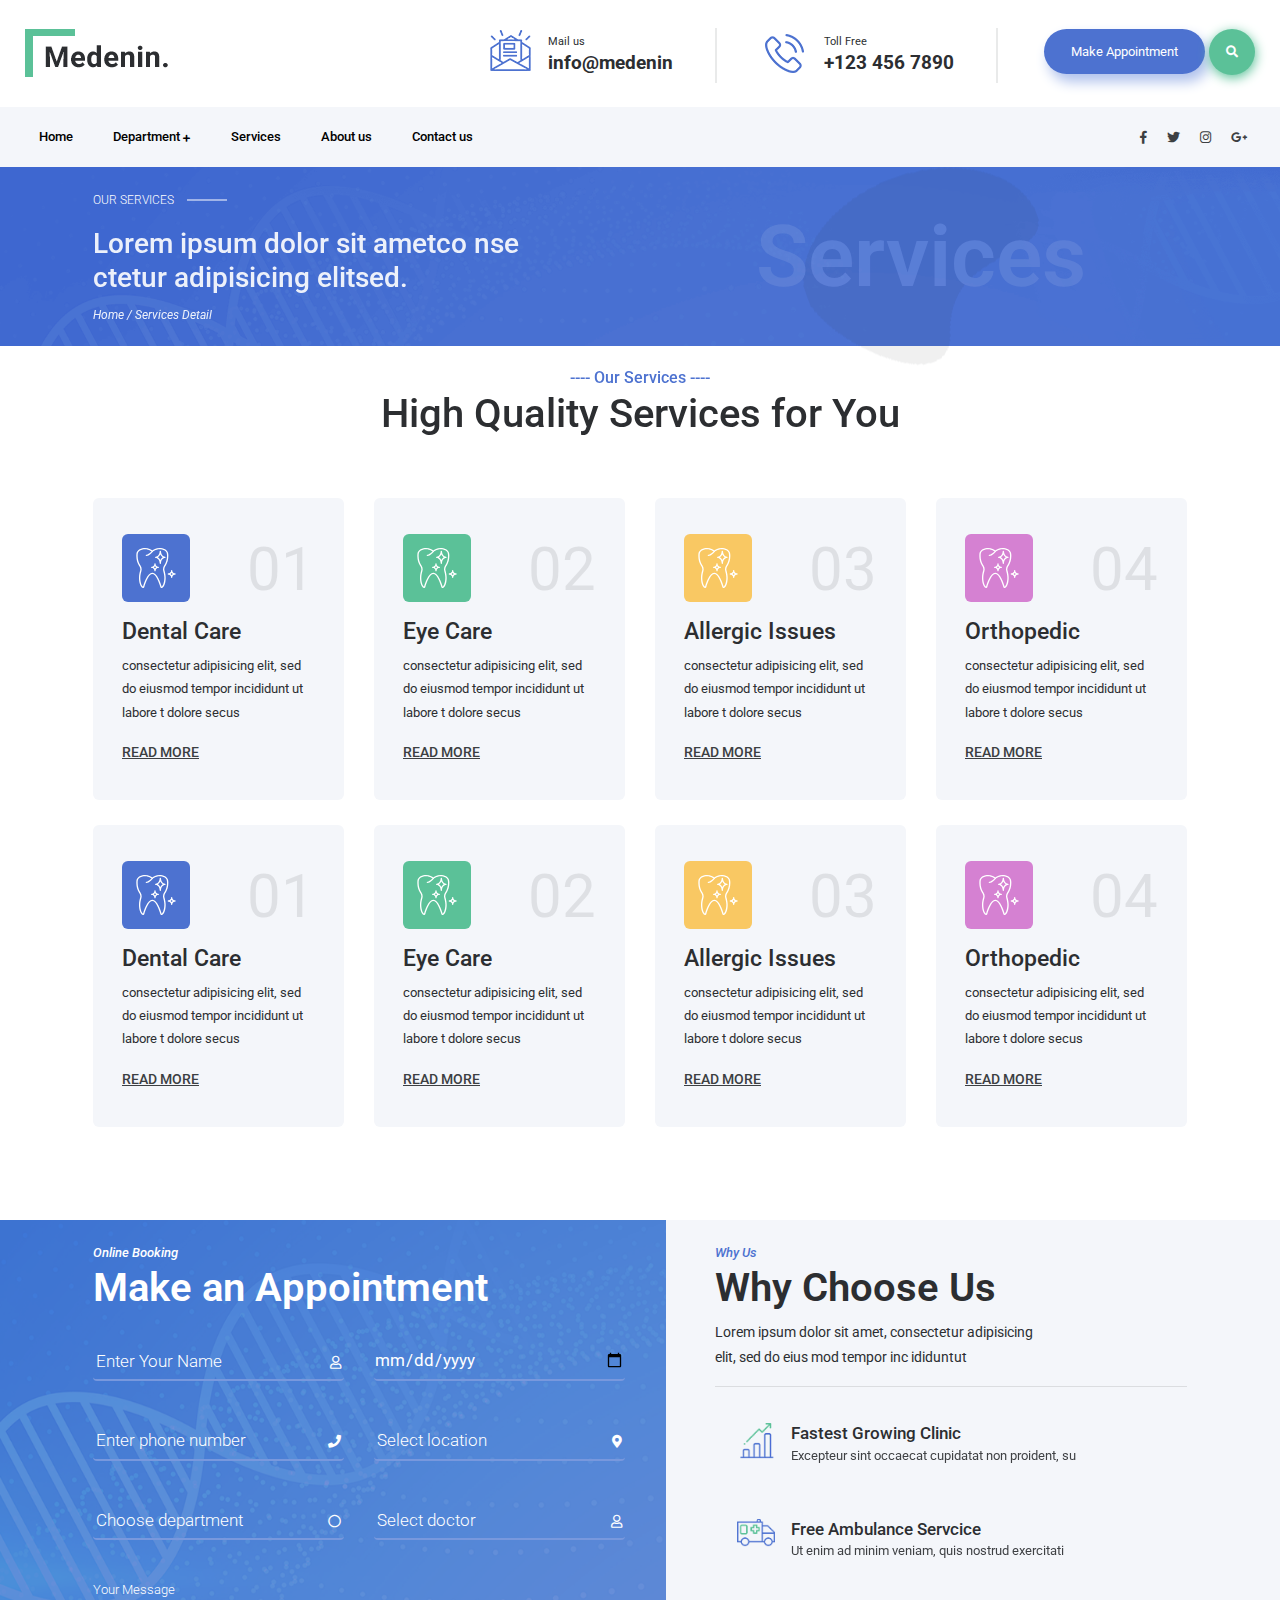
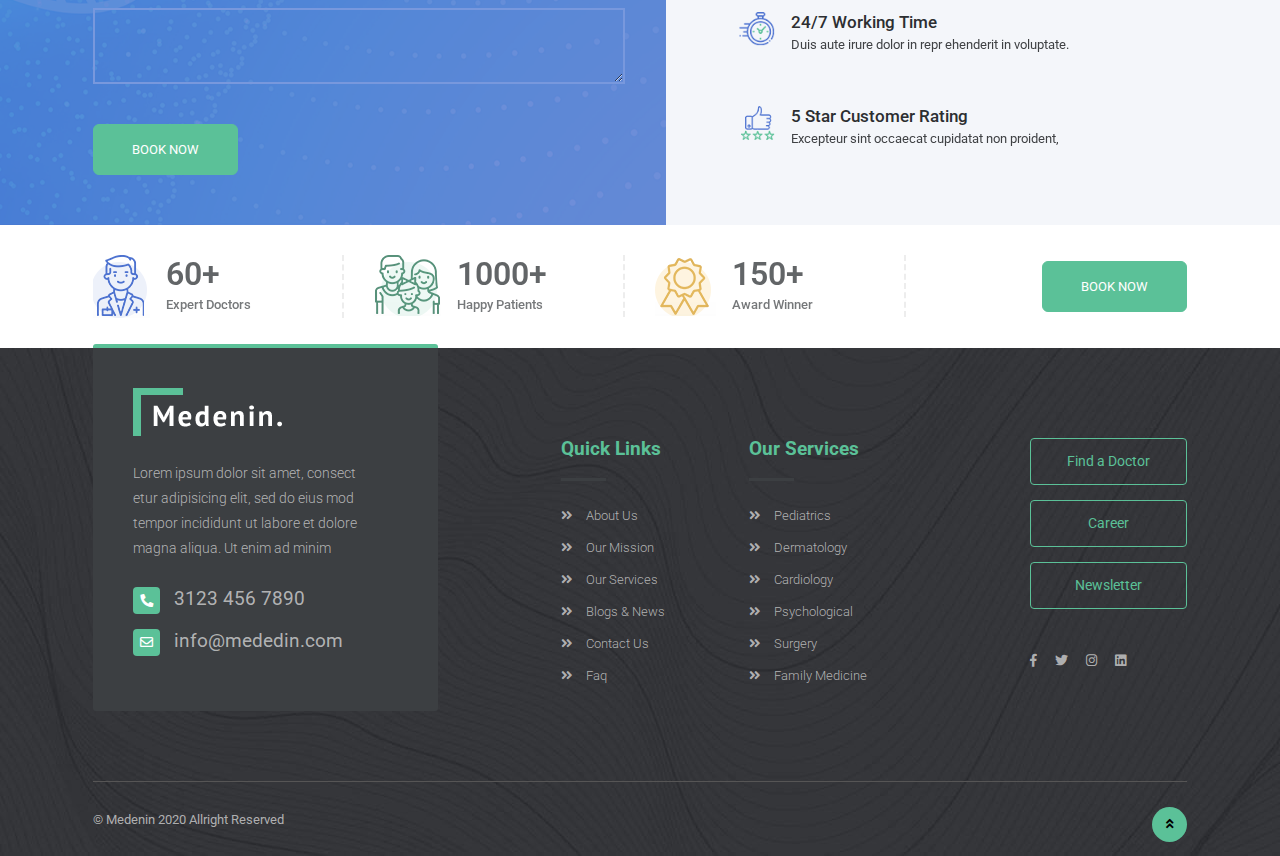
<file: services.html>
<!DOCTYPE html>
<html lang="zxx">
  <head>
    <!-- Required meta tags -->
    <meta charset="utf-8" />
    <meta
      name="viewport"
      content="width=device-width, initial-scale=1, shrink-to-fit=no"
    />
    <!-- Bootstrap CSS -->
    <link rel="stylesheet" href="css/bootstrap.min.css" />
    <!-- Google fonts -->
    <link
      href="https://fonts.googleapis.com/css?family=Roboto:300,400,500,700,900&display=swap"
      rel="stylesheet"
    />
    <!-- Font Awesome CSS -->
    <link rel="stylesheet" href="css/all.css" />
    <!-- Slick Slider CSS -->
    <link rel="stylesheet" href="css/slick.css" />
    <link rel="stylesheet" href="css/slick-theme.css" />
    <!-- Style CSS -->
    <link rel="stylesheet" href="css/style.css" />
    <title>Doctors</title>
  </head>

  <body>
    <!--==================== Header ====================-->
    <!-- top bar -->
    <section>
      <div class="container">
        <div class="row">
          <div class="col-md-12">
            <div class="top-bar">
              <div class="row">
                <div class="col-lg-3 col-md-12">
                  <a class="navbar-brand" href="index.html"
                    ><img src="images/logo.png" alt="#"
                  /></a>
                </div>
                <div class="col-md-9 d-flex align-items-end">
                  <ul class="ml-auto">
                    <li>
                      <img src="images/mail-icon.png" alt="#" />
                      <div>
                        <span>Mail us</span>
                        <h4>info@medenin</h4>
                      </div>
                    </li>
                    <li>
                      <img src="images/call-icon.png" alt="#" />
                      <div>
                        <span>Toll Free</span>
                        <h4>+123 456 7890</h4>
                      </div>
                    </li>
                    <li class="appointment-btn">
                      <a href="appointmnent.html" class="btn btn-primary"
                        >Make Appointment</a
                      >
                      <i class="fas fa-search"></i>
                    </li>
                  </ul>
                </div>
              </div>
            </div>
          </div>
        </div>
      </div>
    </section>
    <!--//End top bar -->
    <div class="light nav-big">
      <div class="container">
        <div class="row">
          <div class="col-md-12">
            <!-- Nav menu -->
            <nav class="navbar navbar-expand-lg navbar-light">
              <button
                class="navbar-toggler"
                type="button"
                data-toggle="collapse"
                data-target="#navbarSupportedContent"
                aria-controls="navbarSupportedContent"
                aria-expanded="false"
                aria-label="Toggle navigation"
              >
                <span class="navbar-toggler-icon"></span>
              </button>
              <div class="collapse navbar-collapse" id="navbarSupportedContent">
                <ul class="navbar-nav mr-auto nav-sub">
                  <li class="nav-item dropdown">
                    <a class="nav-link dropdown-toggle" href="./index.html">
                      Home
                    </a>
                  </li>
                  <li class="nav-item dropdown">
                    <a
                      class="nav-link dropdown-toggle"
                      href="./services.html"
                      id="navbarDropdown1"
                      role="button"
                      data-toggle="dropdown"
                      aria-haspopup="true"
                      aria-expanded="false"
                    >
                      Department <i class="fas fa-plus"></i>
                    </a>
                    <div class="dropdown-menu" aria-labelledby="navbarDropdown">
                      <a class="dropdown-item" href="services.html"
                        >Dental Care</a
                      >
                      <a class="dropdown-item" href="services.html"
                        >Cardiology</a
                      >
                      <a class="dropdown-item" href="services.html"
                        >Neurology
                      </a>
                      <a class="dropdown-item" href="services.html">Eye Care</a>
                    </div>
                  </li>
                  <!-- Sub Menu -->
                  <li class="nav-item dropdown">
                    <a class="nav-link dropdown-toggle" href="./services.html">
                      Services
                    </a>
                  </li>
                  <!--//End Sub Menu -->
                  <li class="nav-item dropdown">
                    <a
                      class="nav-link dropdown-toggle"
                      href="#"
                      id="navbarDropdown3"
                      role="button"
                      data-toggle="dropdown"
                      aria-haspopup="true"
                      aria-expanded="false"
                    >
                      About us
                    </a>
                  </li>
                  <li class="nav-item dropdown">
                    <a
                      class="nav-link dropdown-toggle"
                      href="./contact-us.html"
                    >
                      Contact us
                    </a>
                  </li>
                </ul>
                <ul class="nav-icon-wrap">
                  <li class="nav-item">
                    <a class="nav-link" href="#"
                      ><i class="fab fa-facebook-f"></i
                    ></a>
                  </li>
                  <li class="nav-item">
                    <a class="nav-link" href="#"
                      ><i class="fab fa-twitter"></i
                    ></a>
                  </li>
                  <li class="nav-item">
                    <a class="nav-link" href="#"
                      ><i class="fab fa-instagram"></i
                    ></a>
                  </li>
                  <li class="nav-item">
                    <a class="nav-link" href="#"
                      ><i class="fab fa-google-plus-g"></i
                    ></a>
                  </li>
                  <!-- <li class="nav-item cart-seperate">
                    <a class="nav-link" href="#"
                      ><i class="fas fa-shopping-cart fa-top-search"></i>
                      <span>2</span></a
                    >
                  </li> 
                  <li class="nav-item">
                    <a class="nav-link" href="#"><i class="fas fa-bars"></i></a>
                  </li>-->
                </ul>
              </div>
            </nav>
            <!--//End Nav menu -->
          </div>
        </div>
      </div>
    </div>
    <!-- Sub header -->
    <section class="space sub-header">
      <div class="container container-custom">
        <div class="row">
          <div class="col-md-6">
            <div class="sub-header_content">
              <p>OUR SERVICES</p>
              <h3>
                Lorem ipsum dolor sit ametco nse<br />
                ctetur adipisicing elitsed.
              </h3>
              <span><i>Home / Services Detail</i></span>
            </div>
          </div>
          <div class="col-md-6">
            <div class="sub-header_main">
              <h2>Services</h2>
            </div>
          </div>
        </div>
      </div>
    </section>
    <!--//End Sub header -->
    <!--//End Header -->
    <!--==================== Service Detail ====================-->
    <section class="space">
      <div class="container container-custom">
        <div class="row">
          <div class="col-md-12">
            <div class="sub-title_center">
              <span>---- Our Services ----</span>
              <h2>High Quality Services for You</h2>
            </div>
          </div>
        </div>


         
        <div class="row">
          <div class="col-md-3">
            <div class="service-detail_box primary-color-br">
              <div class="service-detail-icon">
                <div class="service-detail-svg-block primary-color">
                  <img src="images/009-teeth.svg" alt="#" />
                </div>
                <h2>01</h2>
              </div>
              <h3>Dental Care</h3>
              <p>
                consectetur adipisicing elit, sed do eiusmod tempor incididunt
                ut labore t dolore secus
              </p>
              <a href="#">READ MORE</a>
            </div>
          </div>
          <div class="col-md-3">
            <div class="service-detail_box secondary-color-br">
              <div class="service-detail-icon">
                <div class="service-detail-svg-block secondary-color">
                  <img src="images/009-teeth.svg" alt="#" />
                </div>
                <h2>02</h2>
              </div>
              <h3>Eye Care</h3>
              <p>
                consectetur adipisicing elit, sed do eiusmod tempor incididunt
                ut labore t dolore secus
              </p>
              <a href="#">READ MORE</a>
            </div>
          </div>
          <div class="col-md-3">
            <div class="service-detail_box tertiary-color-br">
              <div class="service-detail-icon">
                <div class="service-detail-svg-block tertiary-color">
                  <img src="images/009-teeth.svg" alt="#" />
                </div>
                <h2>03</h2>
              </div>
              <h3>Allergic Issues</h3>
              <p>
                consectetur adipisicing elit, sed do eiusmod tempor incididunt
                ut labore t dolore secus
              </p>
              <a href="#">READ MORE</a>
            </div>
          </div>
          <div class="col-md-3">
            <div class="service-detail_box quaternary-color-br">
              <div class="service-detail-icon">
                <div class="service-detail-svg-block quaternary-color">
                  <img src="images/009-teeth.svg" alt="#" />
                </div>
                <h2>04</h2>
              </div>
              <h3>Orthopedic</h3>
              <p>
                consectetur adipisicing elit, sed do eiusmod tempor incididunt
                ut labore t dolore secus
              </p>
              <a href="#">READ MORE</a>
            </div>
          </div>
        </div>
        <div class="row">
          <div class="col-md-3">
            <div class="service-detail_box primary-color-br">
              <div class="service-detail-icon">
                <div class="service-detail-svg-block primary-color">
                  <img src="images/009-teeth.svg" alt="#" />
                </div>
                <h2>01</h2>
              </div>
              <h3>Dental Care</h3>
              <p>
                consectetur adipisicing elit, sed do eiusmod tempor incididunt
                ut labore t dolore secus
              </p>
              <a href="#">READ MORE</a>
            </div>
          </div>
          <div class="col-md-3">
            <div class="service-detail_box secondary-color-br">
              <div class="service-detail-icon">
                <div class="service-detail-svg-block secondary-color">
                  <img src="images/009-teeth.svg" alt="#" />
                </div>
                <h2>02</h2>
              </div>
              <h3>Eye Care</h3>
              <p>
                consectetur adipisicing elit, sed do eiusmod tempor incididunt
                ut labore t dolore secus
              </p>
              <a href="#">READ MORE</a>
            </div>
          </div>
          <div class="col-md-3">
            <div class="service-detail_box tertiary-color-br">
              <div class="service-detail-icon">
                <div class="service-detail-svg-block tertiary-color">
                  <img src="images/009-teeth.svg" alt="#" />
                </div>
                <h2>03</h2>
              </div>
              <h3>Allergic Issues</h3>
              <p>
                consectetur adipisicing elit, sed do eiusmod tempor incididunt
                ut labore t dolore secus
              </p>
              <a href="#">READ MORE</a>
            </div>
          </div>
          <div class="col-md-3">
            <div class="service-detail_box quaternary-color-br">
              <div class="service-detail-icon">
                <div class="service-detail-svg-block quaternary-color">
                  <img src="images/009-teeth.svg" alt="#" />
                </div>
                <h2>04</h2>
              </div>
              <h3>Orthopedic</h3>
              <p>
                consectetur adipisicing elit, sed do eiusmod tempor incididunt
                ut labore t dolore secus
              </p>
              <a href="#">READ MORE</a>
            </div>
          </div>
        </div> 
      </div>
    </section>
    <!--//End Detail -->
    <!--==================== Appointment ====================-->
    

    <section class="space background-bg4 mt-5">
      <div class="container container-custom">
        <div class="row">
          <div class="col-md-12 col-lg-6">
            <div class="appointment-form_wrap">
              <div class="heading-style1">
                <span>Online Booking</span>
                <h2>Make an Appointment</h2>
              </div>
              <form action="#">
                <div class="row">
                  <div class="col-md-6">
                    <div class="form-group form-group-cutom">
                      <input
                        type="email"
                        class="form-control form-custom"
                        placeholder="Enter Your Name"
                      />
                      <i class="far fa-user"></i>
                    </div>
                  </div>
                  <div class="col-md-6">
                    <div class="form-group form-group-cutom">
                      <input
                        type="date"
                        class="form-control form-custom p-0"
                        placeholder="Date and time"
                      />
                      <i class="far fa-calendar-white"></i>
                    </div>
                  </div>
                </div>
                <div class="row">
                  <div class="col-md-6">
                    <div class="form-group form-group-cutom">
                      <input
                        type="number"
                        class="form-control form-custom"
                        placeholder="Enter phone number"
                      />
                      <i class="fas fa-phone"></i>
                    </div>
                  </div>
                  <div class="col-md-6">
                    <div class="form-group form-group-cutom">
                      <input
                        type="text"
                        class="form-control form-custom"
                        placeholder="Select location"
                      />
                      <i class="fas fa-map-marker-alt"></i>
                    </div>
                  </div>
                </div>
                <div class="row">
                  <div class="col-md-6">
                    <div class="form-group form-group-cutom">
                      <input
                        type="text"
                        class="form-control form-custom"
                        placeholder="Choose department"
                      />
                      <i class="far fa-circle"></i>
                    </div>
                  </div>
                  <div class="col-md-6">
                    <div class="form-group form-group-cutom">
                      <input
                        type="text"
                        class="form-control form-custom"
                        placeholder="Select doctor"
                      />
                      <i class="far fa-user"></i>
                    </div>
                  </div>
                </div>
                <div class="row">
                  <div class="col-md-12">
                    <div class="form-group form-group-cutom">
                      <label for="exampleFormControlTextarea1"
                        >Your Message</label
                      >
                      <textarea
                        class="form-control"
                        id="exampleFormControlTextarea1"
                        rows="3"
                      ></textarea>
                    </div>
                  </div>
                </div>
                <div class="row">
                  <div class="col-md-12">
                    <a href="#" class="btn btn-success">BOOK NOW</a>
                  </div>
                </div>
              </form>
            </div>
          </div>
          <div class="col-md-12 col-lg-6">
            <div class="why-choose_block">
              <div class="heading-style1 mb-0">
                <span>Why Us</span>
                <h2>Why Choose Us</h2>
                <p>
                  Lorem ipsum dolor sit amet, consectetur adipisicing <br />
                  elit, sed do eius mod tempor inc ididuntut
                </p>
                <hr />
              </div>
              <div class="whychoose-wrap">
                <img src="images/icon1.png" alt="#" />
                <div class="whychoose-text_block">
                  <h4>Fastest Growing Clinic</h4>
                  <p>Excepteur sint occaecat cupidatat non proident, su</p>
                </div>
              </div>
              <div class="whychoose-wrap">
                <img src="images/icon2.png" alt="#" />
                <div class="whychoose-text_block">
                  <h4>Free Ambulance Servcice</h4>
                  <p>Ut enim ad minim veniam, quis nostrud exercitati</p>
                </div>
              </div>
              <div class="whychoose-wrap">
                <img src="images/icon3.png" alt="#" />
                <div class="whychoose-text_block">
                  <h4>24/7 Working Time</h4>
                  <p>Duis aute irure dolor in repr ehenderit in voluptate.</p>
                </div>
              </div>
              <div class="whychoose-wrap mb-0">
                <img src="images/icon4.png" alt="#" />
                <div class="whychoose-text_block">
                  <h4>5 Star Customer Rating</h4>
                  <p>Excepteur sint occaecat cupidatat non proident,</p>
                </div>
              </div>
            </div>
          </div>
        </div>
      </div>
    </section>
    <!--//End Appointment -->
    <!--==================== Pricing ====================-->
    




    <!--//End Pricing -->
    <!--==================== Testimonial Style 2 ====================-->
    



    <!--//End Testimonial Style 2 -->
    <!--==================== Counter ====================-->
    <section class="counter">
      <div class="container container-custom">
        <div class="row">
          <div class="col-sm-4 col-md-3 col-lg-3">
            <div class="counter-block">
              <img src="images/counter1.png" alt="#" />
              <div class="counter-text">
                <h2>60+</h2>
                <p>Expert Doctors</p>
              </div>
            </div>
          </div>
          <div class="col-sm-4 col-md-3 col-lg-3">
            <div class="counter-block">
              <img src="images/counter2.png" alt="#" />
              <div class="counter-text">
                <h2>1000+</h2>
                <p>Happy Patients</p>
              </div>
            </div>
          </div>
          <div class="col-sm-4 col-md-3 col-lg-3">
            <div class="counter-block">
              <img src="images/counter3.png" alt="#" />
              <div class="counter-text">
                <h2>150+</h2>
                <p>Award Winner</p>
              </div>
            </div>
          </div>
          <div
            class="col-sm-12 col-md-3 col-lg-3 d-flex align-items-center justify-content-end"
          >
            <div class="counter-btn_block">
              <a href="#" class="btn btn-success">BOOK NOW</a>
            </div>
          </div>
        </div>
      </div>
    </section>
    <!--//End Counter -->
    <!--==================== Footer ====================-->
    <footer>
      <div class="container container-custom">
        <div class="row">
          <div class="col-sm-12 col-md-12 col-lg-4">
            <div class="foot-contact-block">
              <img src="images/foot-logo.png" class="img-fluid" alt="#" />
              <p>
                Lorem ipsum dolor sit amet, consect <br />
                etur adipisicing elit, sed do eius mod <br />
                tempor incididunt ut labore et dolore<br />
                magna aliqua. Ut enim ad minim
              </p>
              <a href="tel:31234567890">
                <h4><i class="fas fa-phone"></i>3123 456 7890</h4>
              </a>
              <a href="mailto:info@mededin.com">
                <h4><i class="far fa-envelope"></i>info@mededin.com</h4>
              </a>
            </div>
          </div>
          <div class="col-sm-6 col-md-4 col-lg-2 offset-lg-1">
            <div class="foot-link-box">
              <h4>Quick Links</h4>
              <ul>
                <li>
                  <a href="#"
                    ><i class="fas fa-angle-double-right"></i>About Us</a
                  >
                </li>
                <li>
                  <a href="#"
                    ><i class="fas fa-angle-double-right"></i>Our Mission</a
                  >
                </li>
                <li>
                  <a href="#"
                    ><i class="fas fa-angle-double-right"></i>Our Services</a
                  >
                </li>
                <li>
                  <a href="#"
                    ><i class="fas fa-angle-double-right"></i>Blogs & News</a
                  >
                </li>
                <li>
                  <a href="#"
                    ><i class="fas fa-angle-double-right"></i>Contact Us</a
                  >
                </li>
                <li>
                  <a href="#"><i class="fas fa-angle-double-right"></i>Faq</a>
                </li>
              </ul>
            </div>
          </div>
          <div class="col-sm-6 col-md-4 col-lg-2">
            <div class="foot-link-box">
              <h4>Our Services</h4>
              <ul>
                <li>
                  <a href="#"
                    ><i class="fas fa-angle-double-right"></i>Pediatrics</a
                  >
                </li>
                <li>
                  <a href="#"
                    ><i class="fas fa-angle-double-right"></i>Dermatology</a
                  >
                </li>
                <li>
                  <a href="#"
                    ><i class="fas fa-angle-double-right"></i>Cardiology</a
                  >
                </li>
                <li>
                  <a href="#"
                    ><i class="fas fa-angle-double-right"></i>Psychological</a
                  >
                </li>
                <li>
                  <a href="#"
                    ><i class="fas fa-angle-double-right"></i>Surgery</a
                  >
                </li>
                <li>
                  <a href="#"
                    ><i class="fas fa-angle-double-right"></i>Family Medicine</a
                  >
                </li>
              </ul>
            </div>
          </div>
          <div class="col-md-4 col-lg-2 offset-lg-1">
            <div class="foot-link-box footlink-box_btn">
              <a href="#" class="btn btn-outline-success">Find a Doctor</a>
              <a href="#" class="btn btn-outline-success">Career</a>
              <a href="#" class="btn btn-outline-success">Newsletter</a>
              <ul>
                <li>
                  <a href="#"><i class="fab fa-facebook-f"></i></a>
                </li>
                <li>
                  <a href="#"><i class="fab fa-twitter"></i></a>
                </li>
                <li>
                  <a href="#"><i class="fab fa-instagram"></i></a>
                </li>
                <li>
                  <a href="#"><i class="fab fa-linkedin"></i></a>
                </li>
              </ul>
            </div>
          </div>
        </div>
        <div class="row">
          <div class="col-md-12">
            <div class="copyright">
              <p>© Medenin 2020 Allright Reserved</p>
              <a href="#" id="scroll"><i class="fas fa-angle-double-up"></i></a>
            </div>
          </div>
        </div>
      </div>
    </footer>
    <!--//End Footer -->
    <!-- Optional JavaScript -->
    <!-- jQuery first, then Popper.js, then Bootstrap JS -->
    <script src="js/jquery-3.5.1.min.js"></script>
    <script src="js/popper.min.js"></script>
    <script src="js/bootstrap.min.js"></script>
    <!-- Slick Slider Js -->
    <script src="js/slick.min.js"></script>
    <!-- Script Js -->
    <script src="js/script.js"></script>
  </body>
</html>
</file>
<file: css/style.css>
/*------------------------------------------------------------------
Theme Name: Medenin - Medical & Health Website Template
Version: 1.0
Author: @surjithctly
URL: https://themeforest.net/user/surjithctly/
-------------------------------------------------------------------*/
/*------------------------------------------------------------------
[TABLE OF CONTENTS]

    1. GLOBAL STYLES
    2. HOME PAGE
        a. OUR TEAM
        b. TESTIMONIALS
        c. FOOTER
    6. APPOINTMEMT
    7. DOCTORS
    8. BLOG
    9. PRICING
    10. SERVICE DETAILS


    -------------------------------------------------------------------*/
.dropdown-toggle::after {
  border-top: 0;
}

.navbar {
  padding: 0;
}
@media (min-width: 992px) {
  .navbar {
    padding: 0.5rem 0 !important;
  }
}

.appointment-btn-top {
  padding: 11px 32px !important;
}

.navbar-light .navbar-nav .nav-link {
  font-weight: 500;
  font-size: 13px;
  padding: 12px 22px;
  color: black;
}
@media (min-width: 992px) {
  .navbar-light .navbar-nav .nav-link {
    padding: 12px 14px;
  }
}
.navbar-light .navbar-nav .nav-link:hover {
  color: #4d72d0;
}

.navbar-expand-lg .navbar-nav .dropdown-menu {
  -webkit-box-shadow: 0px 3px 16px -11px rgba(0, 0, 0, 0.46);
          box-shadow: 0px 3px 16px -11px rgba(0, 0, 0, 0.46);
}

.nav-style-2 li a {
  padding: 0 22px 0 0 !important;
}

.nav-item a i {
  font-size: 8px;
  vertical-align: middle;
}

.nav-item a span {
  font-size: 11px;
  vertical-align: top;
  font-weight: 700;
  background: #4d72d0;
  color: #fff;
  padding: 0 5px;
  border-radius: 50%;
  width: 15px;
  height: 15px;
  display: inline-block;
}

.btn-light {
  background-color: #fdf2de;
  color: #f69e03;
  font-size: 14px;
  padding: 14px 20px;
  border-radius: 2px;
}
.btn-light:hover {
  background-color: #fdf2de;
  color: #f69e03;
  padding: 14px 20px;
  border-radius: 2px;
}

.btn-warning {
  background-color: #f1cc3f !important;
  border: none;
  border-width: 0px;
  border-color: transparent;
  border-radius: 0px;
  padding: 20px 30px;
  color: #fff;
  font-size: 15px;
  line-height: 1;
  text-transform: uppercase;
  font-weight: 600;
  -webkit-transition: all 0.2s ease-in-out;
  -o-transition: all 0.2s ease-in-out;
  transition: all 0.2s ease-in-out;
}

.btn-danger {
  border-radius: 0;
  padding: 15px 35px;
  background: rgba(245, 73, 131, 0.75);
  border: rgba(245, 73, 131, 0.75);
  -webkit-transition: 0.3s;
  -o-transition: 0.3s;
  transition: 0.3s;
  font-weight: 600;
  border: 2px solid transparent;
}
.btn-danger:hover {
  background: #fff;
  color: #10242b;
  border: 2px solid rgba(245, 73, 131, 0.75);
}

.btn-outline-primary {
  border: 2px solid #4d72d0;
  color: #4d72d0 !important;
  border-radius: 22px;
  padding: 10px 38px;
  font-size: 14px;
}
.btn-outline-primary:hover {
  background: #4d72d0;
  border-color: #4d72d0;
  color: #fff !important;
}

.btn-outline-success {
  border: 1px solid #5bc198;
  padding: 9px 7px;
  color: #5bc198;
}
@media (min-width: 768px) {
  .btn-outline-success {
    padding: 12px 24px;
  }
}
.btn-outline-success:hover {
  border: 1px solid #5bc198;
  color: #000;
  background: #5bc198;
}

.btn-primary {
  background-color: #4d72d0 !important;
  border: none !important;
  border-radius: 32px;
  padding: 13px 27px;
  color: #fff;
  font-weight: 400;
  -webkit-box-shadow: 4.5px 7.794px 13px 0px #afc1ec;
          box-shadow: 4.5px 7.794px 13px 0px #afc1ec;
  -webkit-transition: 0.3s;
  -o-transition: 0.3s;
  transition: 0.3s;
  font-size: 13px;
}
.btn-primary:hover {
  background: #3c5eb3 !important;
  border-color: #3c5eb3 !important;
}
.btn-primary:focus {
  -webkit-box-shadow: none !important;
          box-shadow: none !important;
}

.btn-success {
  background-color: #5bc198;
  border-radius: 0px;
  padding: 18px 38px;
  border-radius: 6px;
  color: #fff;
  font-size: 13px;
  line-height: 1;
  font-weight: 400;
  border-color: #5bc198;
  -webkit-transition: 0.3s;
  -o-transition: 0.3s;
  transition: 0.3s;
}
.btn-success:hover {
  border-color: #4aab84;
  background: #4aab84;
}
.btn-success:focus {
  -webkit-box-shadow: none !important;
          box-shadow: none !important;
}

.btn-success:not(:disabled):not(.disabled).active,
.btn-success:not(:disabled):not(.disabled):active,
.show > .btn-success.dropdown-toggle {
  background: #4aab84 !important;
  border-color: #4aab84 !important;
}

.btn-success:not(:disabled):not(.disabled).active:focus,
.btn-success:not(:disabled):not(.disabled):active:focus,
.show > .btn-success.dropdown-toggle:focus {
  -webkit-box-shadow: none;
          box-shadow: none;
}

.btn-dark {
  padding: 14px 22px;
  font-size: 14px;
  border-radius: 7px;
  background-color: #2c2e31;
  -webkit-box-shadow: 0.8px 3.094px 12px 0px #2c2e31;
          box-shadow: 0.8px 3.094px 12px 0px #2c2e31;
  border: transparent;
}
.btn-dark:focus {
  outline: none;
  -webkit-box-shadow: none !important;
          box-shadow: none !important;
}

.navbar-light .navbar-toggler {
  border: none;
  position: absolute;
  right: 0;
  top: 0;
  margin: -73px 0 0;
}

.nav-custome1 {
  margin: 0 0 0 !important;
}

.nav-custome {
  margin: -44px 0 0 !important;
}

.navbar-toggler:focus {
  border: none;
  outline: none;
}

.navbar-collapse {
  background: #fff;
}
@media (min-width: 992px) {
  .navbar-collapse {
    background: none !important;
  }
}

.input-group > .custom-select:not(:last-child),
.input-group > .form-control:not(:last-child) {
  border-radius: 0;
  padding: 24px 12px;
}

.input-group > .input-group-append > .btn {
  border-radius: 0;
  background: #4d72d0;
  border-color: #4d72d0;
  color: #fff;
}

.form-control {
  padding: 0 0.85rem;
}

textarea {
  padding: 8px 12px;
  border-radius: 0.25rem;
  border: 1px solid #ced4da;
}

@media (min-width: 991px) {
  .dropdown .dropdown-menu {
    display: block;
    visibility: hidden;
    opacity: 0;
    transition: all 0.2s ease;
    -moz-transition: all 0.2s ease;
    -webkit-transition: all 0.2s ease;
    -o-transition: all 0.2s ease;
    -ms-transition: all 0.2s ease;
    border: none;
    font-size: 15px;
    border-radius: 0;
    min-width: 12rem;
    -webkit-box-shadow: 0 0px 29px -26px rgba(0, 0, 0, 0.44);
            box-shadow: 0 0px 29px -26px rgba(0, 0, 0, 0.44);
    margin: 0;
  }

  .dropdown:hover > .dropdown-menu {
    visibility: visible;
    opacity: 1;
    top: 42px;
  }

  .dropdown-submenu:hover .dropdown-menu1 {
    visibility: visible;
    opacity: 1;
  }

  .navbar-toggleable-md .navbar-collapse {
    -webkit-box-pack: center;
        -ms-flex-pack: center;
            justify-content: center;
  }

  .navbar-toggleable-md .navbar-nav {
    -webkit-box-align: center;
        -ms-flex-align: center;
            align-items: center;
  }

  .dropdown-item {
    padding: 0.55rem 1.5rem;
    color: #3c3f42;
    font-size: 13px;
  }
  .dropdown-item:hover {
    background: none;
    color: #4d72d0;
  }
}
.dropdown-item {
  padding: 0.55rem 1.5rem;
  color: #3c3f42;
  font-size: 13px;
}
.dropdown-item:hover {
  background: none;
  color: #4d72d0;
}

.form-custom {
  background: none;
  border-bottom: 2px solid #7898dd;
  border-top: 0;
  border-right: 0;
  border-left: 0;
  padding-left: 3px;
  font-size: 17px;
  color: white !important;
}

.form-group-cutom {
  position: relative;
  margin: 0 0 40px;
  font-size: 13px;
}
.form-group-cutom i {
  position: absolute;
  top: 50%;
  right: 3px;
  -webkit-transform: translateY(-50%);
      -ms-transform: translateY(-50%);
          transform: translateY(-50%);
  font-size: 13px;
}
.form-group-cutom textarea {
  background: none !important;
}

.dropdown-left {
  left: -122px;
}

.dropdown-submenu {
  position: relative;
}

.dropdown-submenu > .dropdown-menu {
  top: 0;
  left: 100%;
  margin-top: -6px;
  margin-left: 1px;
}

.dropdown-submenu > a:after {
  display: block;
  content: "";
  float: right;
  width: 0;
  height: 0;
  border-color: transparent;
  border-style: solid;
  border-width: 5px 0 5px 5px;
  border-left-color: #ccc;
  margin-top: 5px;
  margin-right: -10px;
}

.dropdown-submenu:hover > a:after {
  border-left-color: #fff;
}

.dropdown-submenu.pull-left {
  float: none;
}

.dropdown-submenu.pull-left > .dropdown-menu {
  left: -100%;
  margin-left: 10px;
  border-radius: 6px 0 6px 6px;
}

@media (min-width: 991px) {
  .dropdown-submenu:hover > .dropdown-menu {
    display: block;
    -webkit-transition: all 0.2s ease;
    -o-transition: all 0.2s ease;
    transition: all 0.2s ease;
  }
}
.dropdown-menu1 {
  left: -192px;
  top: -6px !important;
}

body {
  color: #2c2e31;
  font-family: "Roboto", sans-serif;
}

h1 {
  font-size: 34px;
  margin: 10px 0;
  font-weight: bold;
}
@media (min-width: 768px) {
  h1 {
    font-size: 40px;
  }
}
@media (min-width: 992px) {
  h1 {
    font-size: 32px;
  }
}
@media (min-width: 1200px) {
  h1 {
    font-size: 55px;
  }
}

h2 {
  font-size: 34px;
  font-weight: 500;
}
@media (min-width: 576px) {
  h2 {
    font-size: 40px;
  }
}

h3 {
  font-size: 25px;
}

h4 {
  font-size: 19px;
  font-weight: 700;
}

p {
  line-height: 13px;
  line-height: 1.8;
  font-size: 14px;
}

a:focus {
  outline: none;
}

.space {
  padding: 20px 0;
}
@media (min-width: 768px) {
  .space {
    padding: 20px 0;
  }
}

.container {
  max-width: 1260px;
}

.container-custom {
  max-width: 1124px;
}

.light {
  background: #f4f6fa;
}

.space-mb {
  margin: 0 0 90px;
}

.space-mt {
  margin: 90px 0 0;
}

/* --------- Header --------- */
.banner--wrap {
  background: url(../images/banner-bg.jpg) center no-repeat;
  background-size: cover;
}

.banner:focus {
  outline: none;
}

.anim-container {
  display: -webkit-box;
  display: -ms-flexbox;
  display: flex;
  -webkit-box-pack: center;
      -ms-flex-pack: center;
          justify-content: center;
  -webkit-box-align: end;
      -ms-flex-align: end;
          align-items: flex-end;
  overflow: hidden;
  padding-top: 60px;
}

.animated-hero {
  position: absolute;
  bottom: 0;
  z-index: 10;
  opacity: 0;
  -webkit-transform: translateY(0);
      -ms-transform: translateY(0);
          transform: translateY(0);
  will-change: transform, opacity;
}

.slick-current.slick-active .animated-hero {
  -webkit-animation: slideUp 1s ease 1s 1 normal forwards;
          animation: slideUp 1s ease 1s 1 normal forwards;
}

.slick-slide .main-title h1,
.slick-slide .main-title p {
  opacity: 0;
  -webkit-transform: translateY(-20%);
      -ms-transform: translateY(-20%);
          transform: translateY(-20%);
  will-change: transform, opacity;
}

.slick-slide .main-title > span, .slick-slide .main-title > a {
  opacity: 0;
}

.slick-current.slick-active .main-title > span {
  -webkit-animation: fadeIn 1s ease 1s 1 normal forwards;
          animation: fadeIn 1s ease 1s 1 normal forwards;
}
.slick-current.slick-active .main-title a {
  -webkit-animation: fadeIn 1s ease 1.5s 1 normal forwards;
          animation: fadeIn 1s ease 1.5s 1 normal forwards;
}
.slick-current.slick-active .main-title h1 {
  -webkit-animation: slideDown 1s ease 0.5s 1 normal forwards;
          animation: slideDown 1s ease 0.5s 1 normal forwards;
}
.slick-current.slick-active .main-title p {
  -webkit-animation: slideDown 1s ease 1s 1 normal forwards;
          animation: slideDown 1s ease 1s 1 normal forwards;
}

@media (min-width: 1200px) {
  .banner-slider .slick-dots li.slick-active button:after {
    content: "";
    position: absolute;
    top: 8px;
    left: 14px;
    width: 0;
    height: 2px;
    background-color: #5bc198;
    -webkit-animation: animWidth 1s ease 0s 1 normal forwards;
            animation: animWidth 1s ease 0s 1 normal forwards;
  }
}
.big-circle {
  -webkit-transform: scale(0);
      -ms-transform: scale(0);
          transform: scale(0);
  -webkit-transform-origin: center;
      -ms-transform-origin: center;
          transform-origin: center;
  will-change: transform, opacity;
}

.slick-current.slick-active .big-circle {
  -webkit-animation: expands 1s ease 0s 1 normal forwards;
          animation: expands 1s ease 0s 1 normal forwards;
}

.small-circle {
  -webkit-transform: scale(0);
      -ms-transform: scale(0);
          transform: scale(0);
  -webkit-transform-origin: center;
      -ms-transform-origin: center;
          transform-origin: center;
  will-change: transform, opacity;
}

.slick-current.slick-active .small-circle {
  -webkit-animation: expands 1s ease 0.5s 1 normal forwards;
          animation: expands 1s ease 0.5s 1 normal forwards;
}

@-webkit-keyframes expands {
  from {
    -webkit-transform: scale(0);
            transform: scale(0);
  }
  to {
    -webkit-transform: scale(1);
            transform: scale(1);
  }
}

@keyframes expands {
  from {
    -webkit-transform: scale(0);
            transform: scale(0);
  }
  to {
    -webkit-transform: scale(1);
            transform: scale(1);
  }
}
@-webkit-keyframes slideUp {
  from {
    opacity: 0;
    -webkit-transform: translateY(100%);
            transform: translateY(100%);
  }
  to {
    opacity: 1;
    -webkit-transform: translateY(0);
            transform: translateY(0);
  }
}
@keyframes slideUp {
  from {
    opacity: 0;
    -webkit-transform: translateY(100%);
            transform: translateY(100%);
  }
  to {
    opacity: 1;
    -webkit-transform: translateY(0);
            transform: translateY(0);
  }
}
@-webkit-keyframes slideDown {
  from {
    opacity: 0;
    -webkit-transform: translateY(-20%);
            transform: translateY(-20%);
  }
  to {
    opacity: 1;
    -webkit-transform: translateY(0);
            transform: translateY(0);
  }
}
@keyframes slideDown {
  from {
    opacity: 0;
    -webkit-transform: translateY(-20%);
            transform: translateY(-20%);
  }
  to {
    opacity: 1;
    -webkit-transform: translateY(0);
            transform: translateY(0);
  }
}
@-webkit-keyframes fadeIn {
  from {
    opacity: 0;
  }
  to {
    opacity: 1;
  }
}
@keyframes fadeIn {
  from {
    opacity: 0;
  }
  to {
    opacity: 1;
  }
}
@-webkit-keyframes animWidth {
  from {
    width: 0;
  }
  to {
    width: 35px;
  }
}
@keyframes animWidth {
  from {
    width: 0;
  }
  to {
    width: 35px;
  }
}
.banner-slider .slick-dots {
  bottom: 10px;
}
@media (min-width: 1200px) {
  .banner-slider .slick-dots {
    width: 50px;
    left: -16px;
    top: 28%;
  }
}
.banner-slider .slick-dots li button:before {
  font-size: 10px;
}

.banner-slider .slick-dots li.slick-active button:before {
  color: #5bc198;
}

.banner1 {
  background: url(../images/banner-2.jpg) center no-repeat;
  background-size: cover;
}
.banner1:focus {
  outline: none;
}

.cart-seperate {
  position: relative;
  padding: 0 2px;
  margin-right: 10px;
}
@media (min-width: 992px) {
  .cart-seperate {
    border-right: 1px solid #d6d6d6;
    border-left: 1px solid #d6d6d6;
  }
}
@media (min-width: 1200px) {
  .cart-seperate {
    margin-right: 15px;
    padding: 0 12px;
  }
}
.cart-seperate:before {
  position: absolute;
  content: "";
  border-left: 1px solid #ccc;
}
.cart-seperate a {
  padding: 12px 8px !important;
}
.cart-seperate li {
  display: inline-block;
}

.fa-top-search {
  font-size: 13px !important;
  font-weight: 600;
}

.main-title {
  padding: 20px 0;
}
@media (min-width: 768px) {
  .main-title {
    padding-bottom: 60px;
  }
}
@media (min-width: 1200px) {
  .main-title {
    padding: 20px 0 20px 72px;
  }
}
.main-title span {
  font-size: 21px;
  font-weight: 100;
}
.main-title p {
  font-size: 15px;
}

.main-title-style2 {
  padding: 60px 0 !important;
}

.main-slider-social {
  position: absolute;
  right: 20px;
  top: 50%;
  -webkit-transform: translateY(-50%);
      -ms-transform: translateY(-50%);
          transform: translateY(-50%);
  margin: 0;
  padding: 0;
  z-index: 11;
}
@media (max-width: 768px) {
  .main-slider-social {
    display: none;
  }
}
.main-slider-social li {
  list-style: none;
  margin: 0 0 20px;
}
@media (max-width: 768px) {
  .main-slider-social li {
    display: inline-block;
  }
}
.main-slider-social li a {
  color: #3c3f42;
  -webkit-transition: 0.3s;
  -o-transition: 0.3s;
  transition: 0.3s;
  font-size: 13px;
}
.main-slider-social li a:hover {
  color: #5bc198;
}

.play-btn {
  background: #5bc198;
  border-radius: 50%;
  width: 48px;
  height: 48px;
  vertical-align: middle;
  display: inline-block;
  -webkit-box-shadow: 0.7px 2.994px 12.1px 0px #5bc198;
          box-shadow: 0.7px 2.994px 12.1px 0px #5bc198;
  margin: 0 0 0 14px;
  -webkit-transition: 0.3s;
  -o-transition: 0.3s;
  transition: 0.3s;
}
.play-btn:hover {
  background: #4baf87;
}
.play-btn i {
  padding: 17px 18px;
  color: #fff;
  font-size: 13px;
}

.nav-icon-wrap {
  margin: 0;
  padding: 0;
}
.nav-icon-wrap li {
  list-style: none;
  display: inline-block;
}
.nav-icon-wrap li a {
  color: #3c3f42;
  padding: 0.5rem 0.5rem;
}
.nav-icon-wrap li a i {
  font-size: 13px;
}

.fluid-logo {
  float: right;
  padding: 10px 0;
}

.main-slider {
  position: relative;
}
.main-slider .slick-next {
  right: 50%;
  top: 96.5%;
  height: 40px;
  width: 40px;
  -webkit-transform: translate(-50%, -50%);
      -ms-transform: translate(-50%, -50%);
          transform: translate(-50%, -50%);
}
.main-slider .slick-next:before {
  content: url(../images/main-slider-arrow1.png);
  background: #4d72d0;
  padding: 10px 14px;
}
.main-slider .slick-prev {
  left: 50%;
  top: 96.5%;
  z-index: 999;
  height: 40px;
  width: 40px;
  -webkit-transform: translate(-50%, -50%);
      -ms-transform: translate(-50%, -50%);
          transform: translate(-50%, -50%);
}
.main-slider .slick-prev:before {
  content: url(../images/main-slider-arrow.png);
  background: #4d72d0;
  padding: 10px 14px;
}
.main-slider .slick-slide img {
  width: 100% !important;
}

.slider-img-text {
  position: relative;
  display: inline-block;
  width: 100%;
}

.slider-text-wrap {
  position: absolute;
  top: 0;
  left: 2%;
  width: 90%;
  top: 50%;
  -webkit-transform: translateY(-50%);
      -ms-transform: translateY(-50%);
          transform: translateY(-50%);
}
@media (min-width: 1200px) {
  .slider-text-wrap {
    left: 28%;
    width: 60%;
  }
}
@media (min-width: 992px) {
  .slider-text-wrap {
    left: 11%;
    width: 60%;
  }
}
.slider-text-wrap .slider-text-wrap span,
.slider-text-wrap .slider-text-wrap h1,
.slider-text-wrap .slider-text-wrap p,
.slider-text-wrap .slider-text-wrap .play-btn {
  display: none;
}
@media (min-width: 992px) {
  .slider-text-wrap .slider-text-wrap span,
.slider-text-wrap .slider-text-wrap h1,
.slider-text-wrap .slider-text-wrap p,
.slider-text-wrap .slider-text-wrap .play-btn {
    display: block;
  }
}
@media (min-width: 992px) {
  .slider-text-wrap h1 {
    font-size: 40px;
  }
}

.slider-video {
  position: relative;
  display: inline-block;
  width: 100%;
}

.slider-video-icon {
  position: absolute;
  top: 50%;
  left: 50%;
  -webkit-transform: translate(-50%, -50%);
      -ms-transform: translate(-50%, -50%);
          transform: translate(-50%, -50%);
  background: #5bc198;
  border-radius: 50%;
  width: 80px;
  height: 80px;
  text-align: center;
}
.slider-video-icon i {
  position: relative;
  top: 50%;
  -webkit-transform: translateY(-50%);
      -ms-transform: translateY(-50%);
          transform: translateY(-50%);
  color: #fff;
}

.slider-img-text {
  display: inline-block;
}

.slider-video {
  display: inline-block;
}

/* --------- About Section --------- */
.about-experience {
  padding: 80px 0 0;
}

.booking-form {
  padding: 0;
  margin: -60px 0 0;
  background: #4d72d0;
  padding: 40px;
  border-radius: 8px;
}
.booking-form li {
  position: relative;
  list-style: none;
  display: inline-block;
  width: 100%;
  margin: 0 0 14px;
}
@media (min-width: 768px) {
  .booking-form li {
    width: 23%;
    margin-right: 1.9%;
    margin-bottom: 0;
  }
}
@media (min-width: 992px) {
  .booking-form li {
    width: 25%;
  }
}
.booking-form li input {
  font-size: 13px;
  height: 54px;
}
.booking-form li i {
  position: absolute;
  top: 50%;
  right: 20px;
  -webkit-transform: translateY(-50%);
      -ms-transform: translateY(-50%);
          transform: translateY(-50%);
  font-size: 13px;
  color: #afacac;
}

.form-btn {
  margin-right: 0 !important;
  width: 100% !important;
}
@media (min-width: 768px) {
  .form-btn {
    width: 23% !important;
  }
}
@media (min-width: 992px) {
  .form-btn {
    width: 17% !important;
    float: right;
  }
}
.form-btn a {
  width: 100%;
}

.service-thumbnail {
  margin: 0 auto 35px auto;
  display: block;
  text-align: center;
}
@media (min-width: 768px) {
  .service-thumbnail {
    text-align: left;
    margin: 0;
    border-right: 1px solid #cccccc5e;
  }
}
.service-thumbnail img {
  float: left;
  margin-right: 16px;
}

.service-thumbnail_text {
  text-align: left;
  margin: 10px 0 0 14px;
}
.service-thumbnail_text span {
  color: #5bc198;
}
.service-thumbnail_text p {
  margin: 0;
}

.services-top-icon {
  border: 2px solid #f4f6fa;
  border-radius: 4px;
  padding: 16px 16px;
}

.services-top-icon2 {
  border: 2px dashed;
  border-radius: 6px;
}

.services-top-icon2.blue {
  border-color: #b5c4eb !important;
}

.services-top-icon2.green {
  border-color: #bae2d5 !important;
}

.services-top-icon2.yellow {
  border-color: #c0b099 !important;
}

.about-video_block {
  background: #f4f6fa;
  -webkit-box-shadow: 0px 0px 23px -17px #4d72d0;
          box-shadow: 0px 0px 23px -17px #4d72d0;
  border: 12px solid #fff;
  margin: 0 0 90px;
}

.video-play-img {
  position: relative;
  display: block;
}

.video-play-btn {
  position: absolute;
  top: 30px;
  left: 30px;
  background: #5bc198;
  padding: 14px 0;
  width: 90px;
  border-radius: 6px;
  text-align: center;
}
.video-play-btn span {
  font-size: 10px;
  color: #fff;
}

.video-play-icon {
  position: relative;
  text-align: center;
  background: #4aa983;
  color: #fff;
  border-radius: 50%;
  width: 44px;
  height: 44px;
  margin: 0 auto;
}
.video-play-icon i {
  position: absolute;
  left: 50%;
  top: 50%;
  -webkit-transform: translate(-50%, -50%);
      -ms-transform: translate(-50%, -50%);
          transform: translate(-50%, -50%);
  font-size: 12px;
  padding: 7px 0;
}

.video-play-text {
  padding: 40px 40px;
}
.video-play-text span {
  color: #4d72d0;
  font-weight: 500;
  margin: 0 0 20px;
  display: block;
}
.video-play-text h2 {
  position: relative;
}
.video-play-text h2:before {
  position: absolute;
  content: "";
  background: url(../images/about-text-show.png) no-repeat;
  top: -17px;
  left: -15px;
  width: 100px;
  height: 90px;
}
.video-play-text a {
  color: #000;
  font-weight: 500;
  text-decoration: underline;
}
.video-play-text hr {
  margin: 28px 0;
}

.blue {
  background: #e3e9f6;
}
.blue h3 {
  color: #8392b3;
}

.green {
  background: #e4f1f0;
}
.green h3 {
  color: #86b3b0;
}

.yellow {
  background: #f5f1eb;
}
.yellow h3 {
  color: #c0b099;
}

.gray {
  background: #e2e4e8;
}
.gray h3 {
  color: #909090;
}

.pink {
  background: #fef6fe;
}

.primary-color {
  background: #4d72d0;
}

.primary-color-br:hover {
  border: 3px solid #4d72d0 !important;
}

.secondary-color {
  background: #5bc198;
}

.secondary-color-br:hover {
  border: 3px solid #5bc198 !important;
}

.tertiary-color {
  background: #f9c863;
}

.tertiary-color-br:hover {
  border: 3px solid #f9c863 !important;
}

.quaternary-color {
  background: #d581d2;
}

.quaternary-color-br:hover {
  border: 3px solid #d581d2 !important;
}

.quaternary-br-color {
  border: 12px solid #fbf1fb !important;
}

.facilities {
  padding: 14px;
  margin: 25px 0 0;
  text-align: center;
  border-radius: 8px;
}
.facilities h3 {
  font-size: 26px;
  font-weight: 600;
  margin: 0;
}
.facilities span {
  font-size: 13px;
  margin: 0;
  color: #3c3f42;
  font-weight: 400;
}

.about-title-block {
  padding: 42px 0;
}
.about-title-block h3 {
  font-size: 28px;
  font-weight: 300;
}
.about-title-block h3 span {
  color: #4d72d0;
  font-weight: 500;
}
.about-title-block p {
  font-size: 14px;
  margin: 0;
}

.about-form {
  background: url(../images/bg-home-form.jpg) no-repeat;
  background-size: cover;
}
.about-form p {
  font-weight: 300;
  font-size: 19px;
}
.about-form .dental-features_list i {
  background: #4d72d0;
}
.about-form a {
  border-radius: 8px;
  font-size: 13px;
}

.booking-form-style2 {
  position: relative;
  background: #4d72d0;
  border-radius: 6px;
  padding: 24px 30px;
  margin: 35px 0 0;
}
@media (min-width: 768px) {
  .booking-form-style2 {
    margin: -210px 0 0;
  }
}
.booking-form-style2 h3 {
  color: #fff;
  text-align: center;
  margin: 0 0 25px;
  font-weight: 500;
}
.booking-form-style2 .form-custom {
  border: none;
  border-radius: 8px;
  color: #fff;
  padding-left: 14px;
  padding-right: 14px;
  font-size: 13px;
  background: #fff;
  height: 50px;
}
.booking-form-style2 .form-custom::-webkit-input-placeholder {
  color: #3c3f42;
}
.booking-form-style2 .form-custom::-moz-placeholder {
  color: #3c3f42;
}
.booking-form-style2 .form-custom:-ms-input-placeholder {
  color: #3c3f42;
}
.booking-form-style2 .form-custom::-ms-input-placeholder {
  color: #3c3f42;
}
.booking-form-style2 .form-custom::placeholder {
  color: #3c3f42;
}
.booking-form-style2 .form-group-cutom {
  margin: 0 0 20px;
}
.booking-form-style2 .form-group-cutom i {
  right: 13px;
  opacity: 0.6;
}

.custom-select {
  padding-left: 14px !important;
  padding-right: 14px !important;
  height: 50px !important;
  border: none !important;
  border-radius: 8px !important;
  font-size: 14px !important;
}
.custom-select:focus {
  -webkit-box-shadow: none;
          box-shadow: none;
}

.booking-bg {
  position: absolute;
  top: 0;
  left: 0;
  right: 0;
  display: none;
}
@media (min-width: 768px) {
  .booking-bg {
    display: block;
  }
}
.booking-bg img {
  width: 100%;
}

/* --------- Our Services --------- */
.heading-style1 {
  margin: 0 0 30px;
}
.heading-style1 span {
  color: #4d72d0;
  font-style: italic;
  position: relative;
  font-weight: 500;
  font-size: 13px;
}
.heading-style1 h2 {
  font-weight: 600;
}

.service-slider .slick-slide {
  margin: 0 12px;
}

.service-slider .slick-next {
  right: 23px;
  top: -68px;
}
.service-slider .slick-next:before {
  font-size: 32px;
  color: #9e9a9a;
  font-family: none;
  content: url(../images/arrow-right.png);
}

.service-slider .slick-prev {
  right: 56px !important;
  left: 93%;
  top: -68px;
}
.service-slider .slick-prev:before {
  font-size: 32px;
  color: #9e9a9a;
  font-family: none;
  content: url(../images/arrow-left.png);
}

.service-block {
  position: relative;
  padding: 40px 35px;
  border: 10px solid #fff;
  -webkit-transition: 0.3s;
  -o-transition: 0.3s;
  transition: 0.3s;
  margin: 0 0 25px;
}
.service-block:focus {
  outline: none;
}
.service-block h3 {
  color: #000;
  margin: 32px 0 12px;
}
.service-block a {
  margin: 17px 0 0;
}

.service-bg-icon {
  position: absolute;
  right: 0;
  top: 9%;
}

.service-block.yellow:hover {
  border-color: #c0b099;
}
.service-block.yellow:hover a {
  background: #a79274 !important;
  -webkit-box-shadow: 4.5px 7.794px 13px 0px #a79274;
          box-shadow: 4.5px 7.794px 13px 0px #a79274;
}

.service-block.green:hover {
  border-color: #bae2d5;
}
.service-block.green:hover a {
  background: #52af90 !important;
  -webkit-box-shadow: 4.5px 7.794px 13px 0px #52af90;
          box-shadow: 4.5px 7.794px 13px 0px #52af90;
}

.service-block.blue:hover {
  border-color: #b5c4eb;
}
.service-block.blue:hover a {
  background: #4d72d0 !important;
  -webkit-box-shadow: 4.5px 7.794px 13px 0px #4d72d0;
          box-shadow: 4.5px 7.794px 13px 0px #4d72d0;
}

.service-help_link {
  margin: 35px 0 0;
}

/* --------- Why Choose --------- */
.why-choose-block {
  position: relative;
  color: #fff;
}

.why-choose-block::before {
  position: absolute;
  content: "";
  background: url(../images/why-choose-bg-left.png) no-repeat #5bc198;
  background-size: cover;
  top: 0;
  left: 0;
  bottom: 0;
  width: 100%;
  height: 55%;
} 
@media (min-width: 768px) {
  .why-choose-block::before {
    height: 50%;
  }
}
@media (min-width: 992px) {
  .why-choose-block::before {
    width: 50%;
    height: 100%;
  }
}
.why-choose-block::after {
  position: absolute;
  content: "";
  background: url(../images/why-choose-bg-right.png) no-repeat #4d72d0;
  background-size: cover;
  right: 0;
  bottom: 0;
  width: 100%;
  height: 55%;
  z-index: -1;
}
@media (min-width: 992px) {
  .why-choose-block::after {
    width: 50%;
    height: 100%;
  }
}
.why-choose-block h2 {
  margin: 0 0 25px;
}
.why-choose-block hr {
  border-top: 2px solid rgba(0, 0, 0, 0.1);
}

.why-choose_list-br {
  margin: 6px 0 !important;
}

.why-choose_list {
  margin: 0 0 18px;
}
.why-choose_list i {
  vertical-align: top;
  background: #5da085;
  padding: 10px;
  border-radius: 50%;
  font-size: 12px;
  color: #fff;
}

.why-choose_list-content {
  display: inline-block;
  margin: 0 0 0 15px;
}
.why-choose_list-content span {
  font-size: 13px;
  font-weight: 300;
  color: #ffffffb8;
}
.why-choose_list-content h5 {
  margin: 0;
  font-size: 0.95rem;
  font-weight: 400;
}
@media (min-width: 768px) {
  .why-choose_list-content h5 {
    font-size: 1.05rem;
  }
}
.why-choose_list-content h3 {
  font-size: 23px;
}

.why-choose_right {
  margin: 35px 0 0;
}
@media (min-width: 992px) {
  .why-choose_right {
    margin: 0 0 0 60px;
  }
}
.why-choose_right p {
  font-weight: 300;
  font-size: 13px;
  margin: 0 0 25px;
}

.choose-icon {
  position: relative;
  display: inline-block;
  background: #3858af47;
  border-radius: 6px;
  vertical-align: top;
  width: 60px;
  height: 60px;
  font-size: 17px;
}
.choose-icon i {
  position: absolute;
  background: none;
  font-size: 20px !important;
  top: 50%;
  left: 50%;
  -webkit-transform: translate(-50%, -50%);
      -ms-transform: translate(-50%, -50%);
          transform: translate(-50%, -50%);
}

/* --------- News --------- */
.news-img-block {
  position: relative;
}
.news-img-block .play-btn {
  position: absolute;
  top: 50%;
  left: 50%;
  -webkit-transform: translate(-50%, -50%);
      -ms-transform: translate(-50%, -50%);
          transform: translate(-50%, -50%);
  background: #4d72d0;
  -webkit-box-shadow: 4.5px 7.794px 13px 0px #5bc198;
          box-shadow: 4.5px 7.794px 13px 0px #5bc198;
  margin: 0;
}

.newsletter-subscribe h4 {
  font-weight: 400;
}

.newsletter-subscribe_form {
  position: relative;
  width: 70%;
}
.newsletter-subscribe_form input {
  border: 1px solid #4d72d0;
  border-radius: 30px;
  padding: 26px;
}
.newsletter-subscribe_form a {
  position: absolute;
  right: 0;
  top: 0;
  bottom: 0;
  background: #4d72d0;
  margin: 0;
  border-radius: 50%;
  height: 100%;
  -webkit-transition: 0.3s;
  -o-transition: 0.3s;
  transition: 0.3s;
}
.newsletter-subscribe_form a:hover {
  opacity: 0.8;
}
.newsletter-subscribe_form a i {
  position: relative;
  color: #fff;
  top: 48%;
  -webkit-transform: translate(-50%, -50%);
      -ms-transform: translate(-50%, -50%);
          transform: translate(-50%, -50%);
  padding: 0 23px;
  left: 50%;
}

.video-play-button {
  position: absolute;
  z-index: 10;
  top: 50%;
  left: 50%;
  -webkit-transform: translateX(-50%) translateY(-50%);
      -ms-transform: translateX(-50%) translateY(-50%);
          transform: translateX(-50%) translateY(-50%);
  -webkit-box-sizing: content-box;
          box-sizing: content-box;
  display: block;
  width: 32px;
  height: 44px;
  /* background: #fa183d; */
  border-radius: 50%;
  padding: 18px 20px 18px 28px;
}

.video-play-button:before {
  content: "";
  position: absolute;
  z-index: 0;
  left: 50%;
  top: 50%;
  -webkit-transform: translateX(-50%) translateY(-50%);
      -ms-transform: translateX(-50%) translateY(-50%);
          transform: translateX(-50%) translateY(-50%);
  display: block;
  width: 80px;
  height: 80px;
  background: #4d72d0;
  border-radius: 50%;
  -webkit-animation: pulse-border 1500ms ease-out infinite;
          animation: pulse-border 1500ms ease-out infinite;
}

.video-play-button:after {
  content: "";
  position: absolute;
  z-index: 1;
  left: 50%;
  top: 50%;
  -webkit-transform: translateX(-50%) translateY(-50%);
      -ms-transform: translateX(-50%) translateY(-50%);
          transform: translateX(-50%) translateY(-50%);
  display: block;
  width: 80px;
  height: 80px;
  background: #4d72d0;
  border-radius: 50%;
  -webkit-transition: all 200ms;
  -o-transition: all 200ms;
  transition: all 200ms;
}

.video-play-button:hover:after {
  background-color: #3157b9;
}

.video-play-button img {
  position: relative;
  z-index: 3;
  max-width: 100%;
  width: auto;
  height: auto;
}

.video-play-button span {
  display: block;
  position: relative;
  z-index: 3;
  width: 0;
  height: 0;
  border-left: 32px solid #fff;
  border-top: 22px solid transparent;
  border-bottom: 22px solid transparent;
}

@-webkit-keyframes pulse-border {
  0% {
    -webkit-transform: translateX(-50%) translateY(-50%) translateZ(0) scale(1);
            transform: translateX(-50%) translateY(-50%) translateZ(0) scale(1);
    opacity: 1;
  }
  100% {
    -webkit-transform: translateX(-50%) translateY(-50%) translateZ(0) scale(1.5);
            transform: translateX(-50%) translateY(-50%) translateZ(0) scale(1.5);
    opacity: 0;
  }
}

@keyframes pulse-border {
  0% {
    -webkit-transform: translateX(-50%) translateY(-50%) translateZ(0) scale(1);
            transform: translateX(-50%) translateY(-50%) translateZ(0) scale(1);
    opacity: 1;
  }
  100% {
    -webkit-transform: translateX(-50%) translateY(-50%) translateZ(0) scale(1.5);
            transform: translateX(-50%) translateY(-50%) translateZ(0) scale(1.5);
    opacity: 0;
  }
}
.video-overlay {
  position: fixed;
  z-index: -1;
  top: 0;
  bottom: 0;
  left: 0;
  right: 0;
  background: rgba(0, 0, 0, 0.8);
  opacity: 0;
  -webkit-transition: all ease 500ms;
  -o-transition: all ease 500ms;
  transition: all ease 500ms;
}

.video-overlay.open {
  position: fixed;
  z-index: 1000;
  opacity: 1;
}

.video-overlay-close {
  position: absolute;
  z-index: 1000;
  top: 15px;
  right: 20px;
  font-size: 36px;
  line-height: 1;
  font-weight: 400;
  color: #fff;
  text-decoration: none;
  cursor: pointer;
  -webkit-transition: all 200ms;
  -o-transition: all 200ms;
  transition: all 200ms;
}

.video-overlay-close:hover {
  color: #4d72d0;
}

.video-overlay iframe {
  position: absolute;
  top: 50%;
  left: 50%;
  -webkit-transform: translateX(-50%) translateY(-50%);
      -ms-transform: translateX(-50%) translateY(-50%);
          transform: translateX(-50%) translateY(-50%);
  /* width: 90%; */
  /* height: auto; */
  -webkit-box-shadow: 0 0 15px rgba(0, 0, 0, 0.75);
          box-shadow: 0 0 15px rgba(0, 0, 0, 0.75);
}

/* --------- Our Team --------- */
.our-team {
  padding: 20px 0 130px;
}

.sub-title_center {
  text-align: center;
  margin: 0 0 60px;
}
.sub-title_center span {
  color: #4d72d0;
  font-weight: 500;
}

.doctors-slider .slick-slide {
  margin: 0 12px;
}

.doctors-slider .slick-next {
  right: 47%;
  top: 110%;
}
.doctors-slider .slick-next:before {
  font-size: 32px;
  color: #9e9a9a;
  font-family: none;
  content: url(../images/arrow-right.png);
}

.doctors-slider .slick-prev {
  left: 47%;
  top: 110%;
}
.doctors-slider .slick-prev:before {
  font-size: 32px;
  color: #9e9a9a;
  font-family: none;
  content: url(../images/arrow-left.png);
}

.team-img_block {
  padding: 20px;
  text-align: center;
  -webkit-transition: 0.3s;
  -o-transition: 0.3s;
  transition: 0.3s;
  margin: 0 0 25px;
}
.team-img_block:hover {
  background: #4d72d0;
  -webkit-transition: 0.3s;
  -o-transition: 0.3s;
  transition: 0.3s;
  color: #fff;
}
.team-img_block img {
  margin: 0 auto 16px auto;
  width: 100%;
}
.team-img_block h4,
.team-img_block p {
  margin: 0;
}
.team-img_block p {
  font-size: 12px;
}
.team-img_block:focus {
  outline: none;
}

.team-img_block.green:hover {
  background: #5bc198;
  color: #fff;
}

.team-img_block.yellow:hover {
  background: #c0b099;
  color: #fff;
}

.team-img-socila-block {
  position: relative;
}

.social-icons {
  padding: 0;
  margin: 0;
  position: absolute;
  top: 16%;
  opacity: 0;
  -webkit-transition: 0.3s;
  -o-transition: 0.3s;
  transition: 0.3s;
  right: 13%;
}
.social-icons li {
  list-style: none;
  width: 36px;
  height: 36px;
  background: #fff;
  -webkit-box-shadow: 0px 0px 13px -9px rgba(0, 0, 0, 0.75);
          box-shadow: 0px 0px 13px -9px rgba(0, 0, 0, 0.75);
  border-radius: 50%;
  margin: 0 0 14px;
}
.social-icons li a {
  padding: 6px 0;
  display: block;
  color: #000;
  -webkit-transition: 0.2s;
  -o-transition: 0.2s;
  transition: 0.2s;
}
.social-icons li a:hover {
  color: #4d72d0;
}
.social-icons li a i {
  font-size: 13px;
}

.team-img_block:hover .social-icons {
  opacity: 1;
}

.our-team-slider .slick-dots li.slick-active button:before {
  color: #4d72d0;
}
.our-team-slider .slick-dots li button:before {
  font-size: 9px;
}

/* --------- Get a Consultant --------- */
.bg-img3 {
  /* background: url(../images/bg-img-3.jpg) no-repeat; */
  background-color: #4e72de;
  background-size: cover;
}

.consultant-content {
  color: #fff;
  padding: 90px 0;
}
.consultant-content a {
  border-radius: 30px;
}
.consultant-content i {
  background: #3c3f42;
  -webkit-box-shadow: 4.5px 7.794px 13px 0px #4d72d0;
          box-shadow: 4.5px 7.794px 13px 0px #4d72d0;
  padding: 19px;
  border-radius: 50%;
  margin-left: 8px;
  font-size: 12px;
  color: #fff;
}
.consultant-content p {
  font-weight: 300;
}

/* --------- Testimonials --------- */
.testimonial {
  padding: 90px 0;
}

.testi-slider .slick-track {
  margin: 49px 0 0;
}

.testi-slider .slick-slide {
  margin: 0 12px;
}
.testi-slider .slick-slide:focus {
  -webkit-box-shadow: none;
          box-shadow: none;
  outline: none;
}

.testi-slider .slick-dots {
  text-align: right;
  top: -60px;
  bottom: 100%;
  pointer-events: all;
}
.testi-slider .slick-dots li {
  margin: 0;
}

.testi-slider .slick-dots li button:before {
  font-size: 10px;
  color: #4d72d0;
}

.testimonial-wrap {
  position: relative;
  border: 12px solid #e4f1f0;
  padding: 35px;
}
.testimonial-wrap ul {
  padding: 0;
  margin: 0;
}
.testimonial-wrap ul li {
  list-style: none;
  display: inline-block;
}
.testimonial-wrap ul li i {
  color: #f9c863;
  font-size: 14px;
  margin: 0 0 14px;
}
.testimonial-wrap p {
  font-weight: 500;
  font-style: italic;
  font-size: 18px;
}
.testimonial-wrap p span {
  color: #4d72d0;
}

.testi-img-icon {
  width: 80px;
  height: 80px;
  border-radius: 50%;
  border: 6px solid #fff;
  -webkit-box-shadow: 0px 0px 23px -11px #4d72d0;
          box-shadow: 0px 0px 23px -11px #4d72d0;
  margin: -83px 0 20px;
}

.testi-styled-bg {
  position: absolute;
  top: 0;
  right: 0;
  bottom: 0;
  overflow: hidden;
}

.testi-style {
  position: absolute;
  background: url(../images/testi-side-img.png) no-repeat;
  right: 0;
  top: 0;
  bottom: 0;
}

.testi-name {
  position: relative;
  color: #4d72d0;
  font-weight: 500;
  font-size: 14px;
  margin-left: 50px;
}
.testi-name:before {
  position: absolute;
  content: "";
  width: 35px;
  height: 2px;
  background: #4d72d0;
  left: -50%;
  top: 50%;
  -webkit-transform: translateY(-50%);
      -ms-transform: translateY(-50%);
          transform: translateY(-50%);
  margin-right: 60px;
}

/* --------- Blog --------- */
.blog-wrap {
  background: #f4f6fa;
}

.blog-row-block {
  padding: 18px 50px;
  border-bottom: 1px solid #ddd;
  -webkit-transition: 0.5s;
  -o-transition: 0.5s;
  transition: 0.5s;
}
.blog-row-block:last-child {
  border: none;
}
.blog-row-block:hover {
  background: url(../images/hover-bg.png) no-repeat #4d72d0 100%;
  background-size: cover;
  color: #fff;
  border-radius: 4px;
}
.blog-row-block:hover span {
  color: #fff;
}
.blog-row-block:hover span:before {
  background: #fff;
}

.blog-row-block:hover .blog-read-more p {
  color: #fff;
}

.blog-row-block:hover .blog-read-more a {
  background: #3c3f42 !important;
  -webkit-box-shadow: none !important;
          box-shadow: none !important;
}

.blog-img {
  margin: 0 0 14px;
}
@media (min-width: 768px) {
  .blog-img {
    margin: 0;
  }
}
.blog-img img {
  width: 100%;
}

.blog-content {
  display: block;
  width: 100%;
  border-right: none;
}
@media (min-width: 768px) {
  .blog-content {
    border-right: 1px solid #ccc;
  }
}
.blog-content span {
  position: relative;
  color: #4d72d0;
  font-size: 20px;
  font-style: italic;
  margin: 0 0 10px;
  display: block;
  padding-left: 28px;
  font-weight: 300;
}
.blog-content span:before {
  position: absolute;
  content: "";
  height: 1px;
  width: 20px;
  background: #4d72d0;
  left: 0;
  top: 50%;
  margin-right: 10px;
}
.blog-content h3 {
  font-size: 22px;
}

.blog-read-more {
  display: block;
  text-align: left;
  width: 100%;
}
@media (min-width: 768px) {
  .blog-read-more {
    text-align: center;
  }
}
.blog-read-more p {
  font-size: 11px;
  color: #4d72d0;
  font-style: italic;
  margin: 0 0 8px;
}
.blog-read-more p i {
  margin-right: 10px;
}
.blog-read-more p span {
  margin: 0 8px;
  font-style: initial;
}
.blog-read-more a {
  font-size: 12px;
  padding: 11px 33px;
  font-weight: 300;
}

/* --------- Footer --------- */
footer {
  background: #3c3f42;
}
@media (min-width: 992px) {
  footer {
    background: url(../images/footer-bg.jpg) no-repeat #3c3f42;
    background-size: cover;
  }
}

.foot-contact-block {
  background: #33363a;
  padding: 40px 40px;
  border-radius: 3px;
  border-top: 4px solid #5bc198;
  margin: -4px 0 0;
}
@media (min-width: 992px) {
  .foot-contact-block {
    background: #3c3f42;
  }
}
.foot-contact-block img {
  margin: 0 0 25px;
}
.foot-contact-block p {
  color: #dededebd;
  font-weight: 300;
  font-size: 14px;
  margin: 0 0 25px;
}
.foot-contact-block h4 {
  color: #dededebd;
  margin: 0 0 15px;
  font-weight: 400;
}
.foot-contact-block h4 i {
  background: #5bc198;
  color: #fff;
  padding: 7px;
  font-size: 13px;
  margin-right: 14px;
  border-radius: 4px;
  vertical-align: text-top;
}

.foot-contact-block .fa-phone {
  -webkit-transform: rotate(90deg);
      -ms-transform: rotate(90deg);
          transform: rotate(90deg);
}

.foot-link-box {
  margin: 25px 0;
}
@media (min-width: 768px) {
  .foot-link-box {
    margin: 90px 0;
  }
}
.foot-link-box h4 {
  position: relative;
  color: #5bc198;
  padding: 0 0 20px;
  margin: 0 0 18px;
}
.foot-link-box h4:after {
  position: absolute;
  content: "";
  width: 45px;
  height: 3px;
  background: #3c3f42;
  left: 0;
  bottom: 0;
}
.foot-link-box ul {
  padding: 0;
  margin: 0;
}
.foot-link-box ul li {
  list-style: none;
  line-height: 2;
}
.foot-link-box ul li a {
  color: #dededebd;
  font-size: 13px;
  -webkit-transition: 0.3s;
  -o-transition: 0.3s;
  transition: 0.3s;
  font-weight: 300;
}
.foot-link-box ul li a:hover {
  color: #5bc198;
}
.foot-link-box ul li a i {
  margin-right: 14px;
}

.footlink-box_btn a {
  font-size: 14px;
  text-transform: unset;
  width: 100%;
  margin: 0 0 15px;
}
.footlink-box_btn ul {
  margin: 20px 0 0;
}
.footlink-box_btn ul li {
  display: inline-block;
}

.copyright {
  border-top: 1px solid #565555;
  padding: 25px 0;
}
.copyright p {
  color: #dededebd;
  font-size: 13px;
  margin: 0;
  display: inline-block;
}

#scroll {
  float: right;
  background: #5bc198;
  border-radius: 50%;
  width: 35px;
  height: 35px;
  text-align: center;
  -webkit-transition: 0.3s;
  -o-transition: 0.3s;
  transition: 0.3s;
}
#scroll:hover {
  -webkit-transform: translateY(-4px);
      -ms-transform: translateY(-4px);
          transform: translateY(-4px);
  background: #4aab84;
}
#scroll i {
  padding: 11px 0;
  color: #000;
  font-size: 12px;
}

/*------------------------------------------------------------------
ABOUT
-------------------------------------------------------------------*/
/* --------- Sub Header --------- */
.top-bar {
  padding: 24px 0;
}
.top-bar ul {
  padding: 0;
  margin: 0;
  display: none;
}
@media (min-width: 992px) {
  .top-bar ul {
    display: inline-block;
  }
}
.top-bar ul li {
  list-style: none;
  display: inline-block;
  padding: 0 12px;
  border-right: 2px solid #e9eaea;
}
@media (min-width: 1200px) {
  .top-bar ul li {
    padding: 0 42px;
  }
}
.top-bar ul li img {
  display: inline-block;
}
.top-bar ul li div {
  display: inline-block;
  vertical-align: top;
  margin: 0 0 0 10px;
}
.top-bar ul li div span {
  font-size: 11px;
}

.top-bar .navbar-brand {
  display: inline-block;
}

.top-bar-style2 {
  background: #4d72d0;
}

.topbar-social {
  padding: 12px 0;
  margin: 0;
}
.topbar-social li {
  list-style: none;
  display: inline-block;
  margin-right: 12px;
}
.topbar-social li a {
  font-size: 13px;
}
.topbar-social li a i {
  color: #fff;
  -webkit-transition: 0.3s;
  -o-transition: 0.3s;
  transition: 0.3s;
}
.topbar-social li a i:hover {
  color: #5bc198;
}

.topbar-contact {
  padding: 0;
  margin: 0;
  display: none;
}
@media (min-width: 992px) {
  .topbar-contact {
    display: block;
  }
}
.topbar-contact li {
  list-style: none;
  display: inline-block;
  margin-right: 16px;
  font-size: 17px;
  font-weight: 500;
  color: #fff;
}
.topbar-contact .btn {
  border-radius: 0 !important;
  text-transform: capitalize;
  font-weight: 400;
}

.appointment-btn {
  border: none !important;
  padding-right: 0 !important;
}
.appointment-btn i {
  background: #5bc198;
  padding: 17px;
  border-radius: 50%;
  color: #fff;
  -webkit-box-shadow: 0.7px 2.994px 12.1px 0px #5bc198;
          box-shadow: 0.7px 2.994px 12.1px 0px #5bc198;
  font-size: 12px;
}

.sub-header {
  background: url(../images/sub-header-bg.png) no-repeat #4565cf;
  background-size: cover;
}

.sub-header_content {
  color: #fff;
}
.sub-header_content p {
  font-size: 12px;
  font-weight: 300;
  position: relative;
  display: inline-block;
}
.sub-header_content p:after {
  position: absolute;
  content: "";
  width: 40px;
  height: 1px;
  background: #fff;
  right: 0;
  left: 100%;
  top: 50%;
  -webkit-transform: translateY(-50%);
      -ms-transform: translateY(-50%);
          transform: translateY(-50%);
  margin: 0 0px 0 13px;
}
.sub-header_content h3 {
  font-size: 28px;
  opacity: 0.9;
}
.sub-header_content span {
  font-size: 12px;
  opacity: 0.9;
}

.sub-header_main {
  text-align: center;
}
.sub-header_main h2 {
  position: relative;
  font-size: 42px;
  color: #fff;
  opacity: 0.1;
  margin: 20px 0 0;
  text-align: left;
}
@media (min-width: 768px) {
  .sub-header_main h2 {
    font-size: 60px;
    margin: 0;
    text-align: center;
  }
}
@media (min-width: 1200px) {
  .sub-header_main h2 {
    font-size: 86px;
    font-weight: 600;
    margin: 18px 0 0;
  }
}
.sub-header_main h2:before {
  position: absolute;
  content: url(../images/sub-header-icon.png);
  left: 50%;
  top: 70%;
  -webkit-transform: translate(-50%, -50%);
      -ms-transform: translate(-50%, -50%);
          transform: translate(-50%, -50%);
  z-index: -1;
  display: none;
}
@media (min-width: 768px) {
  .sub-header_main h2:before {
    display: block;
  }
}

/* --------- Our Mission --------- */
.mission-wrap {
  border: none;
  padding: 30px;
}
@media (min-width: 768px) {
  .mission-wrap {
    border-left: 4px dotted green;
  }
}
.mission-wrap a {
  font-size: 14px;
  color: #4d72d0;
  text-decoration: underline;
}

/* --------- Counter --------- */
.counter {
  padding: 30px 0;
}

.counter-block {
  text-align: center;
  border: none;
  margin: 0 0 25px;
}
@media (min-width: 768px) {
  .counter-block {
    border-right: 2px dashed #cccccc59;
    text-align: left;
    margin: 0;
  }
}
.counter-block img {
  vertical-align: top;
}

.counter-text {
  display: block;
  margin: 0;
  color: #3c3f42;
}
@media (min-width: 992px) {
  .counter-text {
    display: inline-block;
    margin: 0 0 0 12px;
  }
}
.counter-text h2 {
  font-weight: 600;
  margin: 0;
  font-size: 32px;
  color: #3c3f42;
  opacity: 0.8;
}
.counter-text p {
  margin: 0;
  font-size: 13px;
  font-weight: 500;
  opacity: 0.7;
}

.counter-btn_block {
  margin: 0 auto;
}
@media (min-width: 768px) {
  .counter-btn_block {
    margin: 0;
  }
}

/*------------------------------------------------------------------
DOCTORS
-------------------------------------------------------------------*/
/* --------- Doctors --------- */
.docrtors-box1 {
  position: relative;
  text-align: center;
  border: 2px solid #f4f6fa;
  padding: 28px 20px;
  border-radius: 6px;
  -webkit-transition: 0.3s;
  -o-transition: 0.3s;
  transition: 0.3s;
  margin: 0 14px 25px 14px;
}
.docrtors-box1:hover {
  background: #f4f6fa;
}
.docrtors-box1:hover .bg-shade {
  display: none;
}
.docrtors-box1 img {
  border-radius: 50%;
  border: 2px solid #fff;
  margin: 0 auto;
}
.docrtors-box1 h4 {
  font-size: 21px;
  margin: 24px 0 10px;
}
.docrtors-box1 p,
.docrtors-box1 a {
  font-size: 13px;
}
.docrtors-box1 ul {
  padding: 0;
  margin: 20px 0 0;
}
.docrtors-box1 ul li {
  list-style: none;
  display: inline-block;
  margin: 0 12px;
}
.docrtors-box1 ul li a {
  color: #3c3f42;
}
.docrtors-box1 ul li a i {
  font-size: 13px;
}

.bg-shade {
  position: absolute;
  top: 0;
  left: 0;
  right: 0;
}
.bg-shade img {
  width: 100%;
  border-radius: 0;
  border: none;
}

.dotor-box1-img {
  border-radius: 50%;
  width: 140px;
  height: 140px;
  -webkit-box-shadow: 0px 0px 14px -8px rgba(0, 0, 0, 0.75);
          box-shadow: 0px 0px 14px -8px rgba(0, 0, 0, 0.75);
}

.emergency {
  padding: 90px 0;
  background: url(../images/bg-img-doctors.jpg) no-repeat;
  background-size: cover;
}

.emergency-box {
  background: url(../images/emergency-contact-bg.png) no-repeat #5bc198;
  background-size: cover;
  color: #fff;
  padding: 40px;
}
.emergency-box p {
  font-size: 14px;
}

.emergency-block {
  margin: 25px 0 0;
}
.emergency-block i {
  font-size: 20px;
  background: #4d72d0;
  text-align: center;
  width: 45px;
  height: 45px;
  border-radius: 4px;
  margin: 0 14px 0 0;
  vertical-align: middle;
  padding: 11px 0;
}

.emergency-text {
  display: inline-block;
  vertical-align: middle;
}
.emergency-text p {
  margin: 0;
}

.yellow-bg {
  background: #d9ae53 !important;
}

.doctors-box3 {
  position: relative;
  text-align: center;
  margin: 0 0 25px;
  padding: 30px 24px;
  border-radius: 6px;
  -webkit-transition: 0.3s;
  -o-transition: 0.3s;
  transition: 0.3s;
}
.doctors-box3:hover {
  background: #f4f6fa;
}
.doctors-box3 img {
  position: relative;
  border-radius: 50%;
  margin: 0 auto 24px auto;
  border: 8px solid #f4f6fa;
  width: 100%;
}
.doctors-box3 p {
  position: relative;
  font-size: 13px;
  padding: 0 0 12px;
  margin: 0;
}
.doctors-box3 p:after {
  position: absolute;
  content: "";
  width: 30px;
  height: 2px;
  background: #4d72d0;
  left: 50%;
  bottom: 0;
  -webkit-transform: translateX(-50%);
      -ms-transform: translateX(-50%);
          transform: translateX(-50%);
}

.doctors-plus-icon {
  position: absolute;
  top: 10%;
  right: 16%;
  background: #4d72d0;
  color: #fff;
  border-radius: 50%;
  width: 38px;
  height: 38px;
  padding: 7px 0;
}
.doctors-plus-icon i {
  font-size: 12px;
}

/*------------------------------------------------------------------
APPOINTMENT
-------------------------------------------------------------------*/
/* --------- Appointment --------- */
.background-bg4 {
  background: #f4f6fa;
  position: relative;
}
.background-bg4::before {
  position: absolute;
  content: "";
  background: url(../images/appointment-bg.png) no-repeat #4d72d0;
  background-size: cover;
  top: 0;
  left: 0;
  bottom: 0;
  width: 100%;
  height: 50%;
}
@media (min-width: 992px) {
  .background-bg4::before {
    width: 52%;
    height: 100%;
  }
}

.background-bg5 {
  background: #f4f6fa;
  position: relative;
}
.background-bg5::before {
  position: absolute;
  content: "";
  /* background: url(../images/appointment-bg.png) no-repeat #4d72d0; */
  background-size: cover;
  top: 0;
  left: 0;
  bottom: 0;
  width: 100%;
  height: 50%;
}
@media (min-width: 992px) {
  .background-bg5::before {
    width: 52%;
    height: 100%;
  }
}

.why-choose_block {
  padding-left: 0;
  margin-top: 90px;
}
@media (min-width: 992px) {
  .why-choose_block {
    padding-left: 60px;
    margin-top: 0;
  }
}

.appointment-form_wrap {
  margin: 0 0 30px;
  color: #fff;
}
.appointment-form_wrap span {
  color: #fff;
}
.appointment-form_wrap input::-webkit-input-placeholder {
  color: #fff;
  font-weight: 300;
}
.appointment-form_wrap input::-moz-placeholder {
  color: #fff;
  font-weight: 300;
}
.appointment-form_wrap input:-ms-input-placeholder {
  color: #fff;
  font-weight: 300;
}
.appointment-form_wrap input::-ms-input-placeholder {
  color: #fff;
  font-weight: 300;
}
.appointment-form_wrap input::placeholder {
  color: #fff;
  font-weight: 300;
}
.appointment-form_wrap input:focus {
  background: none;
  outline: none;
  -webkit-box-shadow: none;
          box-shadow: none;
  border-color: #5bc198;
}
.appointment-form_wrap label {
  font-weight: 300;
}
.appointment-form_wrap textarea {
  border-radius: 0;
  border: 2px solid #7898dd;
  color: white !important;
}
.appointment-form_wrap textarea:focus {
  border-color: #5bc198;
  -webkit-box-shadow: none;
          box-shadow: none;
}

.appointment-form-option{
  background-color: red;
}

.whychoose-wrap {
  padding: 20px 22px;
  margin: 0 0 10px;
  -webkit-transition: 0.3s;
  -o-transition: 0.3s;
  transition: 0.3s;
}
.whychoose-wrap:hover {
  background: #fff;
}
.whychoose-wrap img {
  vertical-align: top;
  margin: 0 12px 10px 0;
  width: 38px;
}
.whychoose-wrap p {
  margin: 0;
}

.whychoose-text_block {
  display: inline-block;
  vertical-align: middle;
}
.whychoose-text_block h4 {
  font-size: 17px;
  font-weight: 500;
  margin: 0;
}
.whychoose-text_block p {
  font-size: 13px;
  opacity: 0.9;
}


/*------------------------------------------------------------------
BLOG
-------------------------------------------------------------------*/
/* --------- Blog List --------- */
.blog-list {
  position: relative;
  margin: 0 0 25px;
}
.blog-list img {
  width: 100%;
}
.blog-list h3 {
  margin: 0;
}

.blog-date {
  position: absolute;
  background: #5bc198;
  display: inline-block;
  padding: 15px 20px;
  text-align: center;
  color: #fff;
  border-radius: 6px;
  left: 32px;
  top: 32px;
}
.blog-date h3 {
  font-size: 34px;
  margin: 0;
}
.blog-date span {
  font-size: 13px;
}

.blog-text-wrap {
  padding: 30px;
  border: 2px solid #f4f6fa;
}

.blog-comment-top {
  border-bottom: 1px solid #f4f6fa;
  margin: 0 0 16px;
}
.blog-comment-top i {
  font-size: 13px;
  color: #4d72d0;
  margin-right: 8px;
}
.blog-comment-top p {
  font-size: 13px;
  display: inline-block;
}
.blog-comment-top p span {
  color: #3c3f42;
  margin: 0 12px;
}
.blog-comment-top label {
  float: right;
  font-size: 13px;
  background: #f4f6fa;
  padding: 6px 22px;
  border-radius: 22px;
}

.blog-sidebar {
  background: #f4f6fa;
  margin: 0 0 25px;
}

.blog-sidebar_search {
  margin: 0 !important;
  padding: 0;
  border: none !important;
}

.blog-sidebar_heading {
  border-bottom: 1px solid #ccc;
}
.blog-sidebar_heading h4 {
  padding: 22px 0 16px 0;
  margin: 0 0 0 30px;
  position: relative;
  display: inline-block;
}
.blog-sidebar_heading h4:after {
  position: absolute;
  content: "";
  width: 100%;
  height: 3px;
  background: #4d72d0;
  bottom: -2px;
  left: 0;
}

.blog-sidebar_wrap {
  padding: 30px 30px;
}

.blog-sidebar_content {
  border-bottom: 1px solid #ccc;
  padding: 0 0 12px;
  margin: 0 0 12px;
}
.blog-sidebar_content:last-child {
  padding: 0;
  margin: 0;
  border: none;
}
.blog-sidebar_content .form-group {
  margin: 0;
  position: relative;
}
.blog-sidebar_content .form-group input {
  font-size: 14px;
  border: none;
  border-radius: 0;
  padding: 28px 18px;
}
.blog-sidebar_content .form-group i {
  position: absolute;
  right: 22px;
  top: 50%;
  -webkit-transform: translateY(-50%);
      -ms-transform: translateY(-50%);
          transform: translateY(-50%);
  color: #4d72d0;
}

.thumbnail-wrap {
  position: relative;
  display: inline-block;
  margin: 0 20px 0 0;
  -webkit-transition: 0.3s;
  -o-transition: 0.3s;
  transition: 0.3s;
}
.thumbnail-wrap:hover .thumbnail-hover {
  opacity: 0.8;
  -webkit-transition: 0.3s;
  -o-transition: 0.3s;
  transition: 0.3s;
}
.thumbnail-wrap img {
  margin-right: 20px;
  width: 100%;
}

.our-dental-service h3 {
  font-size: 23px;
}

.thumbnail-hover {
  position: absolute;
  background: #4d72d0;
  opacity: 0;
  left: 0;
  right: 0;
  top: 0;
  bottom: 0;
}
.thumbnail-hover i {
  text-align: center;
  position: absolute;
  left: 50%;
  top: 50%;
  -webkit-transform: translate(-50%, -50%);
      -ms-transform: translate(-50%, -50%);
          transform: translate(-50%, -50%);
  color: #fff;
}

.thumbnail-text_wrap {
  display: inline-block;
  vertical-align: top;
}
.thumbnail-text_wrap p {
  font-size: 13px;
  margin: 0;
}
.thumbnail-text_wrap span {
  font-size: 12px;
  color: #4d72d0;
}

.blog-sidebar_category {
  padding: 0;
  margin: 0;
}
.blog-sidebar_category li {
  list-style: none;
  border-bottom: 1px solid #ccc;
  padding: 12px 0;
}
.blog-sidebar_category li:last-child {
  border: none;
  padding-bottom: 0;
}
.blog-sidebar_category li a {
  font-size: 14px;
  color: #3c3f42;
  -webkit-transition: 0.3s;
  -o-transition: 0.3s;
  transition: 0.3s;
}
.blog-sidebar_category li a:hover {
  color: #4d72d0;
  text-decoration: none;
}
.blog-sidebar_category li span {
  float: right;
  background: #4d72d0;
  color: #fff;
  font-size: 14px;
  border-radius: 50%;
  width: 22px;
  height: 22px;
  text-align: center;
  padding: 1px 0;
}

.blog-sidebar_tags {
  padding: 0;
  margin: 0;
}
.blog-sidebar_tags li {
  list-style: none;
  display: inline-block;
  margin: 0 10px 20px 0;
}
.blog-sidebar_tags li a {
  color: #3c3f42;
  background: #fff;
  font-size: 14px;
  padding: 8px 24px;
  border-radius: 24px;
  -webkit-transition: 0.3s;
  -o-transition: 0.3s;
  transition: 0.3s;
}
.blog-sidebar_tags li a:hover {
  background: #4d72d0;
  color: #fff;
  text-decoration: none;
}

.blog-sidebar_social {
  padding: 0;
  margin: 0;
}
.blog-sidebar_social li {
  list-style: none;
  display: inline-block;
}
.blog-sidebar_social li a {
  display: block;
  border: 1px solid #4d72d0;
  border-radius: 50%;
  width: 35px;
  height: 35px;
  text-align: center;
  padding: 5px 0;
  -webkit-transition: 0.3s;
  -o-transition: 0.3s;
  transition: 0.3s;
}
@media (min-width: 992px) {
  .blog-sidebar_social li a {
    width: 40px;
    height: 40px;
    padding: 8px 0;
    margin-right: 6px;
  }
}
.blog-sidebar_social li a:hover {
  background: #4d72d0;
  color: #fff;
}

.blog-join_us {
  background: url(../images/join-us.jpg) no-repeat;
  background-size: cover;
  text-align: center;
  padding: 20px;
  color: #fff;
}

.blog-join_us-content {
  border: 1px solid #fff;
  padding: 70px 30px;
}
.blog-join_us-content h6 {
  font-size: 14px;
  margin: 0 0 25px;
}
.blog-join_us-content p {
  font-size: 14px;
  margin: 0 0 25px;
}

/*------------------------------------------------------------------
BLOG GRID 2
-------------------------------------------------------------------*/
/* --------- Blog grid 2 --------- */
.blog-grid-wrap {
  background: #fff;
  padding: 0 20px;
  margin: 0 0 45px;
  border-radius: 8px;
}
@media (min-width: 768px) {
  .blog-grid-wrap {
    margin: 0;
  }
}

.blog-grid-img {
  position: relative;
}
.blog-grid-img img {
  border-radius: 8px;
  margin: -16px 0 0;
  width: 100%;
}

.blog-grid-date {
  position: absolute;
  background: #5bc198;
  text-align: center;
  padding: 6px 15px;
  color: #fff;
  border-radius: 8px;
  left: 14px;
  top: 10px;
}
.blog-grid-date h5 {
  margin: 0;
  font-size: 20px;
}
.blog-grid-date p {
  margin: 0;
  font-size: 12px;
  font-weight: 300;
}

.blog-grid-top_icon {
  padding: 14px 0;
  border-bottom: 1px solid #ccc;
}
.blog-grid-top_icon label {
  margin: 0;
  font-size: 12px;
  border: 1px solid #4d72d0;
  color: #4d72d0;
  border-radius: 22px;
  padding: 3px 14px;
}
.blog-grid-top_icon p {
  font-size: 11px;
  display: inline-block;
  float: right;
  margin: 4px 0 0;
  opacity: 0.6;
}
.blog-grid-top_icon p i {
  color: #4d72d0;
  margin: 0 8px 0 0;
}
.blog-grid-top_icon p span {
  margin: 0 10px;
}

.blog-grid_text {
  padding: 16px 0 19px;
}
.blog-grid_text a {
  color: #3c3f42;
  -webkit-transition: 0.3s;
  -o-transition: 0.3s;
  transition: 0.3s;
}
.blog-grid_text a:hover {
  text-decoration: none;
  color: #4d72d0;
}
.blog-grid_text a h4 {
  font-size: 19px;
  line-height: 1.4;
}
.blog-grid_text p {
  font-size: 13px;
  margin: 0;
}

.blog-slider .slick-slide {
  margin: 32px 12px;
}

/*------------------------------------------------------------------
CONTACT US
-------------------------------------------------------------------*/
/* --------- Contact Us --------- */
.map-img-wrap {
  position: relative;
}
.map-img-wrap ul {
  margin: 0;
  padding: 0;
}
.map-img-wrap ul li {
  list-style: none;
  position: absolute;
  display: inline-block;
  top: 10%;
  left: 50%;
}
.map-img-wrap ul li:first-child {
  left: 20%;
  top: 30%;
}
.map-img-wrap ul li:nth-child(2) {
  top: 60%;
  left: 55%;
}
.map-img-wrap ul li:nth-child(3) {
  top: 30%;
  left: 75%;
}
.map-img-wrap ul li i {
  font-size: 28px;
  color: #5bc198;
}

.contact-title {
  margin: 0 0 10px;
}
.contact-title h4 {
  margin: 0 0 22px;
}
.contact-title i {
  background: #4d72d0;
  color: #fff;
  border-radius: 50%;
  width: 40px;
  height: 40px;
  text-align: center;
  padding: 13px 0;
  font-size: 13px;
}
.contact-title img {
  width: 28px;
  margin-right: 10px;
  opacity: 0.6;
}
.contact-title p {
  font-size: 14px;
  display: inline-block;
  margin: 0;
  font-weight: 500;
  color: #3c3f42;
}
.contact-title span {
  font-size: 11px;
  float: right;
  margin: 6px 0 0;
}
.contact-title .alert-success {
  background-color: #d4edda80;
  border: 1px solid #5bc198;
}
.contact-title .alert-warning {
  background-color: #fff3cd82;
  border: 1px solid #f9c863;
}

.contact-title_icon {
  display: inline-block;
  vertical-align: top;
  margin: 0 0 0 16px;
}
.contact-title_icon p {
  margin: 0;
  font-size: 12px;
}
.contact-title_icon h6 {
  line-height: 1.8;
  font-size: 14px;
}

.get-in-touch {
  position: relative;
  background: #5bc198;
  padding: 45px 40px;
  overflow: hidden;
}
@media (min-width: 768px) {
  .get-in-touch {
    margin: -514px 0 0;
  }
}
.get-in-touch h3 {
  font-size: 30px;
  color: #fff;
  margin: 0 0 20px;
}
.get-in-touch textarea {
  margin: 0 0 25px;
  padding: 10px 14px;
  font-size: 13px;
  height: 150px;
}
.get-in-touch textarea:focus {
  -webkit-box-shadow: none;
          box-shadow: none;
}
.get-in-touch .btn {
  -webkit-box-shadow: none;
          box-shadow: none;
}
.get-in-touch .form-group {
  position: relative;
}
.get-in-touch .form-group input {
  padding: 24px 14px;
}
.get-in-touch .form-group input::-webkit-input-placeholder {
  font-size: 13px;
}
.get-in-touch .form-group input::-moz-placeholder {
  font-size: 13px;
}
.get-in-touch .form-group input:-ms-input-placeholder {
  font-size: 13px;
}
.get-in-touch .form-group input::-ms-input-placeholder {
  font-size: 13px;
}
.get-in-touch .form-group input::placeholder {
  font-size: 13px;
}
.get-in-touch .form-group input:focus {
  -webkit-box-shadow: none;
          box-shadow: none;
}
.get-in-touch .form-group i {
  position: absolute;
  top: 50%;
  right: 14px;
  -webkit-transform: translateY(-50%);
      -ms-transform: translateY(-50%);
          transform: translateY(-50%);
  font-size: 11px;
  color: #5bc198;
}
.get-in-touch .form-group a {
  border-radius: 6px;
}
.get-in-touch .textarea-icon i {
  top: 18px;
}

.get-in-bg {
  position: absolute;
  top: 0;
  left: 0;
  bottom: 0;
  right: 0;
  width: 100%;
  opacity: 0.4;
}

.get-in-touch-style2 {
  margin: 0;
  background: #4d72d0;
}
.get-in-touch-style2 i {
  color: #3c3f42 !important;
}

/*------------------------------------------------------------------
PRICING
-------------------------------------------------------------------*/
/* --------- Pricing --------- */
.pricing {
  padding: 0;
  margin: 0;
  -webkit-box-shadow: 0px 0px 23px -17px #3c3f42;
          box-shadow: 0px 0px 23px -17px #3c3f42;
}
.pricing li {
  list-style: none;
  width: 100%;
  padding: 55px;
  border-right: none;
  border-bottom: 1px solid #e6e6e6;
  display: inline-block;
  text-align: center;
}
.pricing li:last-child {
  border-bottom: none;
}
@media (min-width: 768px) {
  .pricing li {
    width: 32%;
    border-right: 1px solid #e6e6e6;
    border-bottom: none;
    margin: 0;
  }
  .pricing li:last-child {
    border-right: none;
  }
}
@media (min-width: 992px) {
  .pricing li {
    width: 33%;
  }
}
.pricing li h2 {
  margin: 20px 0 16px;
  color: #5bc198;
}
.pricing li h2 span {
  font-size: 22px;
}
.pricing li p {
  font-size: 14px;
  margin: 0 0 26px;
}

.pricing-tab {
  float: right;
  margin: 14px 0 0;
  background: #f4f6fa;
  border-radius: 4px;
  padding: 10px;
}
.pricing-tab .nav-link {
  font-size: 15px;
  color: #3c3f42;
}
.pricing-tab .nav-pills .nav-link.active {
  background: #4d72d0;
}

.pricing-middle {
  position: relative;
}
.pricing-middle .btn {
  border-radius: 32px !important;
  text-transform: capitalize !important;
  font-weight: 400;
  padding: 16px 27px;
  border: none;
  -webkit-box-shadow: -8px 2px 38px -10px #5bc198;
          box-shadow: -8px 2px 38px -10px #5bc198;
}

.pricing-badge {
  position: absolute;
  top: -5px;
  right: 34px;
}

.pricing-bg {
  position: relative;
}
.pricing-bg::before {
  position: absolute;
  content: "";
  background: url(../images/pricing-bg-left.png) no-repeat #5bc198;
  background-size: cover;
  top: 0;
  left: 0;
  bottom: 0;
  width: 100%;
  height: 33%;
}
@media (min-width: 768px) {
  .pricing-bg::before {
    width: 50%;
    height: 100%;
  }
}
.pricing-bg::after {
  position: absolute;
  content: "";
  background: url(../images/pricing-bg-right.png) no-repeat #4d72d0;
  background-size: cover;
  right: 0;
  bottom: 0;
  width: 100%;
  height: 100%;
  z-index: -1;
}
@media (min-width: 768px) {
  .pricing-bg::after {
    width: 50%;
    height: 100%;
  }
}

.pricing-text-wrap {
  color: #fff;
  padding: 20px 0 0;
}
@media (min-width: 992px) {
  .pricing-text-wrap {
    padding: 0 70px;
  }
}
.pricing-text-wrap p {
  font-size: 14px;
  line-height: 2;
}
.pricing-text-wrap .btn {
  margin: 30px 0 0;
  font-size: 14px;
  text-transform: capitalize;
}

.beer-slider {
  width: 100%;
}

.stylish-heading h2 {
  margin: 0 0 25px;
}

.pricing-view {
  display: inline-block;
  border-right: 1px solid #ccc;
  padding-right: 20px;
  margin-right: 20px;
}
.pricing-view:last-child {
  border: none;
}
.pricing-view p {
  margin: 0;
}

.testi-slider2 {
  background: url(../images/testi-bg.png) no-repeat;
  background-size: cover;
}

.testimonial-style2 {
  padding: 90px 0 30px;
  text-align: center;
}
.testimonial-style2 img {
  border: 8px solid #fff;
  border-radius: 50%;
  margin: 0 auto 20px auto;
}
.testimonial-style2 ul {
  padding: 0;
  margin: 0 0 20px;
}
.testimonial-style2 ul li {
  list-style: none;
  display: inline-block;
  color: #f9c863;
  font-size: 14px;
  margin-right: 3px;
}
.testimonial-style2 p {
  padding: 0 20%;
  font-size: 19px;
  line-height: 2;
}
.testimonial-style2 span {
  color: #4d72d0;
  font-size: 14px;
}

.testi-slider-style2 {
  background: url(../images/testi-bg.png) no-repeat;
  background-size: cover;
}
.testi-slider-style2 .slick-prev:before, .testi-slider-style2 .slick-next:before {
  color: #5bc198;
}
.testi-slider-style2 .slick-next {
  right: 0;
  z-index: 10;
}
.testi-slider-style2 .slick-next:before {
  content: url(../images/arrow-right.png);
  ont-size: 32px;
  color: #9e9a9a;
  font-family: none;
}
.testi-slider-style2 .slick-prev {
  left: 0;
  z-index: 10;
}
.testi-slider-style2 .slick-prev:before {
  content: url(../images/arrow-left.png);
  ont-size: 32px;
  color: #9e9a9a;
  font-family: none;
}

.testi-slider-style2-nav {
  padding: 40px 0;
}
.testi-slider-style2-nav img {
  margin: 0 auto;
}

.pricing-img-wrap {
  border: 10px solid #fff;
}

/*------------------------------------------------------------------
SERVICES 2
-------------------------------------------------------------------*/
/* --------- Services 2 --------- */
.services-2 {
  padding: 90px 0 0;
}

.service-box2 {
  position: relative;
  text-align: center;
  background: #f4f6fa;
  padding: 60px 26px;
  border: 2px solid #ccc;
  border-radius: 6px;
  -webkit-transition: 0.3s;
  -o-transition: 0.3s;
  transition: 0.3s;
  margin: 0 0 25px;
  z-index: 1;
}
.service-box2:hover {
  background: #4d72d0;
  color: #fff;
  border-color: #4d72d0;
}
.service-box2:hover .service-box2-img {
  background: #b73e54;
  -webkit-filter: invert(1);
          filter: invert(1);
}
.service-box2:hover a {
  color: #fff;
}
.service-box2 a {
  text-decoration: underline;
  font-size: 14px;
}
.service-box2 h3 {
  font-size: 23px;
  margin: 10px 0 8px;
  font-weight: 600;
}
.service-box2 p {
  font-size: 13px;
}

.service-box2-img {
  background: #fff;
  padding: 16px;
  border-radius: 6px;
  margin: 0 0 16px;
  -webkit-box-shadow: 0px 8px 20px -14px #4d72d0;
          box-shadow: 0px 8px 20px -14px #4d72d0;
  width: 73px;
}

.service-box2-bg {
  position: absolute;
  top: 0;
  right: 0;
  left: 0;
  z-index: -1;
}

/*------------------------------------------------------------------
SERVICES DETAIL
-------------------------------------------------------------------*/
/* --------- Services Details --------- */
.service-detail_box {
  padding: 33px 26px;
  background: #f4f6fa;
  border-radius: 6px;
  -webkit-transition: 0.3s;
  -o-transition: 0.3s;
  transition: 0.3s;
  margin: 0 0 25px;
  border: 3px solid transparent;
}
.service-detail_box h3 {
  font-size: 23px;
}
.service-detail_box p {
  font-size: 13px;
}
.service-detail_box a {
  font-size: 14px;
  font-weight: 500;
  color: #3c3f42;
  text-decoration: underline;
}

.service-detail-icon {
  margin: 0 0 16px;
}
.service-detail-icon h2 {
  display: inline-block;
  float: right;
  opacity: 0.1;
  font-weight: 400;
  font-size: 60px;
}

.service-detail-svg-block {
  display: inline-block;
  border-radius: 6px;
  padding: 14px;
}
.service-detail-svg-block img {
  display: inline-block;
  width: 40px;
  -webkit-filter: invert(1);
          filter: invert(1);
}

/*------------------------------------------------------------------
ERROR
-------------------------------------------------------------------*/
/* --------- Error --------- */
.error {
  background: url(../images/error.jpg) no-repeat;
  background-size: cover;
  height: 100vh;
  text-align: center;
}

.error-box h1 {
  font-weight: 700;
  font-size: 130px;
  text-shadow: 2px 5px 0px #5bc198;
}
@media (min-width: 576px) {
  .error-box h1 {
    font-size: 200px;
  }
}

/*------------------------------------------------------------------
HOME 2
-------------------------------------------------------------------*/
/* --------- Home 2 --------- */
.banner2 {
  background: url(../images/banner-2.jpg) center 100% no-repeat;
  background-size: cover;
}

/*------------------------------------------------------------------
BLOG DETAIL
-------------------------------------------------------------------*/
/* --------- Blog detail --------- */
.blog-deatil h5 {
  font-weight: 400;
  letter-spacing: 1px;
  line-height: 1.5;
}
.blog-deatil p {
  font-size: 14px;
}

.blog-testi {
  background: #4d72d0;
  padding: 12px;
  margin: 0 0 25px;
}

.blog-testi_content {
  border: 1px solid #ccc;
  padding: 30px;
  color: #fff;
}
.blog-testi_content i {
  font-size: 42px;
}

.blog-testi_title p {
  display: inline-block;
}
.blog-testi_title p span {
  margin: 10px 0 0;
  display: block;
}

.blog-text-blok h3 {
  margin: 0 0 12px;
}
.blog-text-blok p {
  line-height: 1.8;
}

.tag-block {
  border-top: 1px solid #f4f6fa;
  border-bottom: 1px solid #f4f6fa;
  padding: 14px 0;
}

.tags span {
  display: inline-block;
  font-weight: 500;
  margin-right: 12px;
  font-size: 15px;
}
.tags ul {
  padding: 0;
  margin: 0;
  display: inline-block;
}
.tags ul li {
  list-style: none;
  display: inline-block;
  margin-right: 10px;
}
.tags ul li a {
  font-size: 12px;
  color: #3c3f42;
  background: #f4f6fa;
  padding: 6px 14px;
  border-radius: 22px;
  -webkit-transition: 0.3s;
  -o-transition: 0.3s;
  transition: 0.3s;
}
.tags ul li a:hover {
  background: #4d72d0;
  color: #fff;
  text-decoration: none;
}

.share {
  text-align: right;
}
.share span {
  font-weight: 500;
  margin-right: 12px;
  font-size: 15px;
}
.share ul {
  padding: 0;
  margin: 0;
  display: inline-block;
}
.share ul li {
  list-style: none;
  display: inline-block;
  margin-right: 10px;
}
.share ul li a {
  color: #3c3f42;
  font-size: 11px;
  background: #f4f6fa;
  border-radius: 50%;
  padding: 9px 0;
  width: 32px;
  height: 32px;
  display: block;
  text-align: center;
  -webkit-transition: 0.3s;
  -o-transition: 0.3s;
  transition: 0.3s;
}
.share ul li a:hover {
  background: #4d72d0;
  color: #fff;
}

.blog-pre-next {
  padding: 14px 0;
  display: inline-block;
}
.blog-pre-next img {
  width: 200px;
  height: 200px;
  border-radius: 50%;
  float: left;
  margin-right: 28px;
}

.blog-pre-next_content ul {
  padding: 0;
  margin: 0;
}
.blog-pre-next_content ul li {
  list-style: noen;
  display: inline-block;
}
.blog-pre-next_content ul li a {
  color: #3c3f42;
  font-size: 14px;
  margin-right: 6px;
}

.blog-arrows-left {
  font-size: 13px;
}
.blog-arrows-left i {
  margin-right: 8px;
}

.blog-arrows-right {
  font-size: 13px;
}
.blog-arrows-right i {
  margin-left: 8px;
}

.comment-wrap {
  padding: 25px 0;
}
.comment-wrap h3 {
  margin: 0 0 24px;
}
.comment-wrap .media img {
  border-radius: 50%;
  width: 100px;
  height: 100px;
}
.comment-wrap .media-body p {
  font-size: 14px;
}
.comment-wrap .media-body span {
  display: inline-block;
  font-size: 15px;
}
.comment-wrap .media-body span i {
  margin-right: 8px;
}
.comment-wrap .media-body a {
  float: right;
  font-size: 15px;
}
.comment-wrap .media-body a i {
  margin-left: 8px;
  vertical-align: middle;
}

.blog-comment-wrap h3 {
  font-weight: 600;
  margin: 20px 0 20px;
}
.blog-comment-wrap input {
  height: 50px;
}
.blog-comment-wrap input::-webkit-input-placeholder {
  font-size: 14px;
}
.blog-comment-wrap input::-moz-placeholder {
  font-size: 14px;
}
.blog-comment-wrap input:-ms-input-placeholder {
  font-size: 14px;
}
.blog-comment-wrap input::-ms-input-placeholder {
  font-size: 14px;
}
.blog-comment-wrap input::placeholder {
  font-size: 14px;
}
.blog-comment-wrap textarea {
  padding: 14px;
}
.blog-comment-wrap textarea::-webkit-input-placeholder {
  font-size: 14px;
}
.blog-comment-wrap textarea::-moz-placeholder {
  font-size: 14px;
}
.blog-comment-wrap textarea:-ms-input-placeholder {
  font-size: 14px;
}
.blog-comment-wrap textarea::-ms-input-placeholder {
  font-size: 14px;
}
.blog-comment-wrap textarea::placeholder {
  font-size: 14px;
}

/*------------------------------------------------------------------
SERVICE DETAIL
-------------------------------------------------------------------*/
/* --------- Service detail --------- */
.sidebar-category {
  margin: 90px 0 30px;
  background: #fff;
}
.sidebar-category ul {
  padding: 0;
  margin: 0;
}
.sidebar-category ul li {
  list-style: none;
  border-bottom: 1px solid #f4f6fa;
  border-color: #009688 transparent transparent transparent;
}
.sidebar-category ul li a {
  display: block;
  -webkit-transition: 0.3s;
  -o-transition: 0.3s;
  transition: 0.3s;
  padding: 14px 16px;
}
.sidebar-category ul li a:hover {
  text-decoration: none;
  background: #4d72d0;
}
.sidebar-category ul li a:hover span {
  color: #fff;
}
.sidebar-category ul li a:hover i {
  color: #fff;
}
.sidebar-category ul li a span {
  color: #3c3f42;
  padding-left: 12px;
  font-size: 13px;
  font-weight: 400;
}
.sidebar-category ul li a i {
  float: right;
  vertical-align: top;
  margin: 5px 0 0;
  font-size: 13px;
  color: #3c3f42;
  opacity: 0.4;
}
.sidebar-category ul li a img {
  width: 32px;
}

.service-detail_wrap {
  background: #fff;
  padding: 90px 50px;
}

.service-detail_img img {
  margin: 0 0 30px;
}
.service-detail_img p {
  font-size: 13px;
}
.service-detail_img h2 {
  font-size: 30px;
  font-weight: 600;
}

.dental-features p {
  font-size: 13px;
}

.dental-features_list {
  padding: 0;
  margin: 0;
}
.dental-features_list li {
  list-style: none;
  padding: 0 0 14px 0;
}
.dental-features_list li i {
  color: #fff;
  background: #5bc198;
  border-radius: 50%;
  font-size: 9px;
  padding: 4px;
  float: left;
  margin: 0 16px 0 0;
  vertical-align: top;
}
.dental-features_list li h6 {
  font-size: 13px;
  margin: 0;
}


/* ====================================================================================================== */

.banner-specialists{
  height: 54vh;
  background-image: url('https://images.squarespace-cdn.com/content/v1/5a96b02925bf021eda1e8e98/1623404076511-4NYBHN9VQ6CCLJHCFAS9/MS-1.png?format=2500w');
  background-size: cover;
  background-position: center;
  background-repeat: no-repeat;
}

.medical-specialists-img{
  height: 150px;
}
</file>
